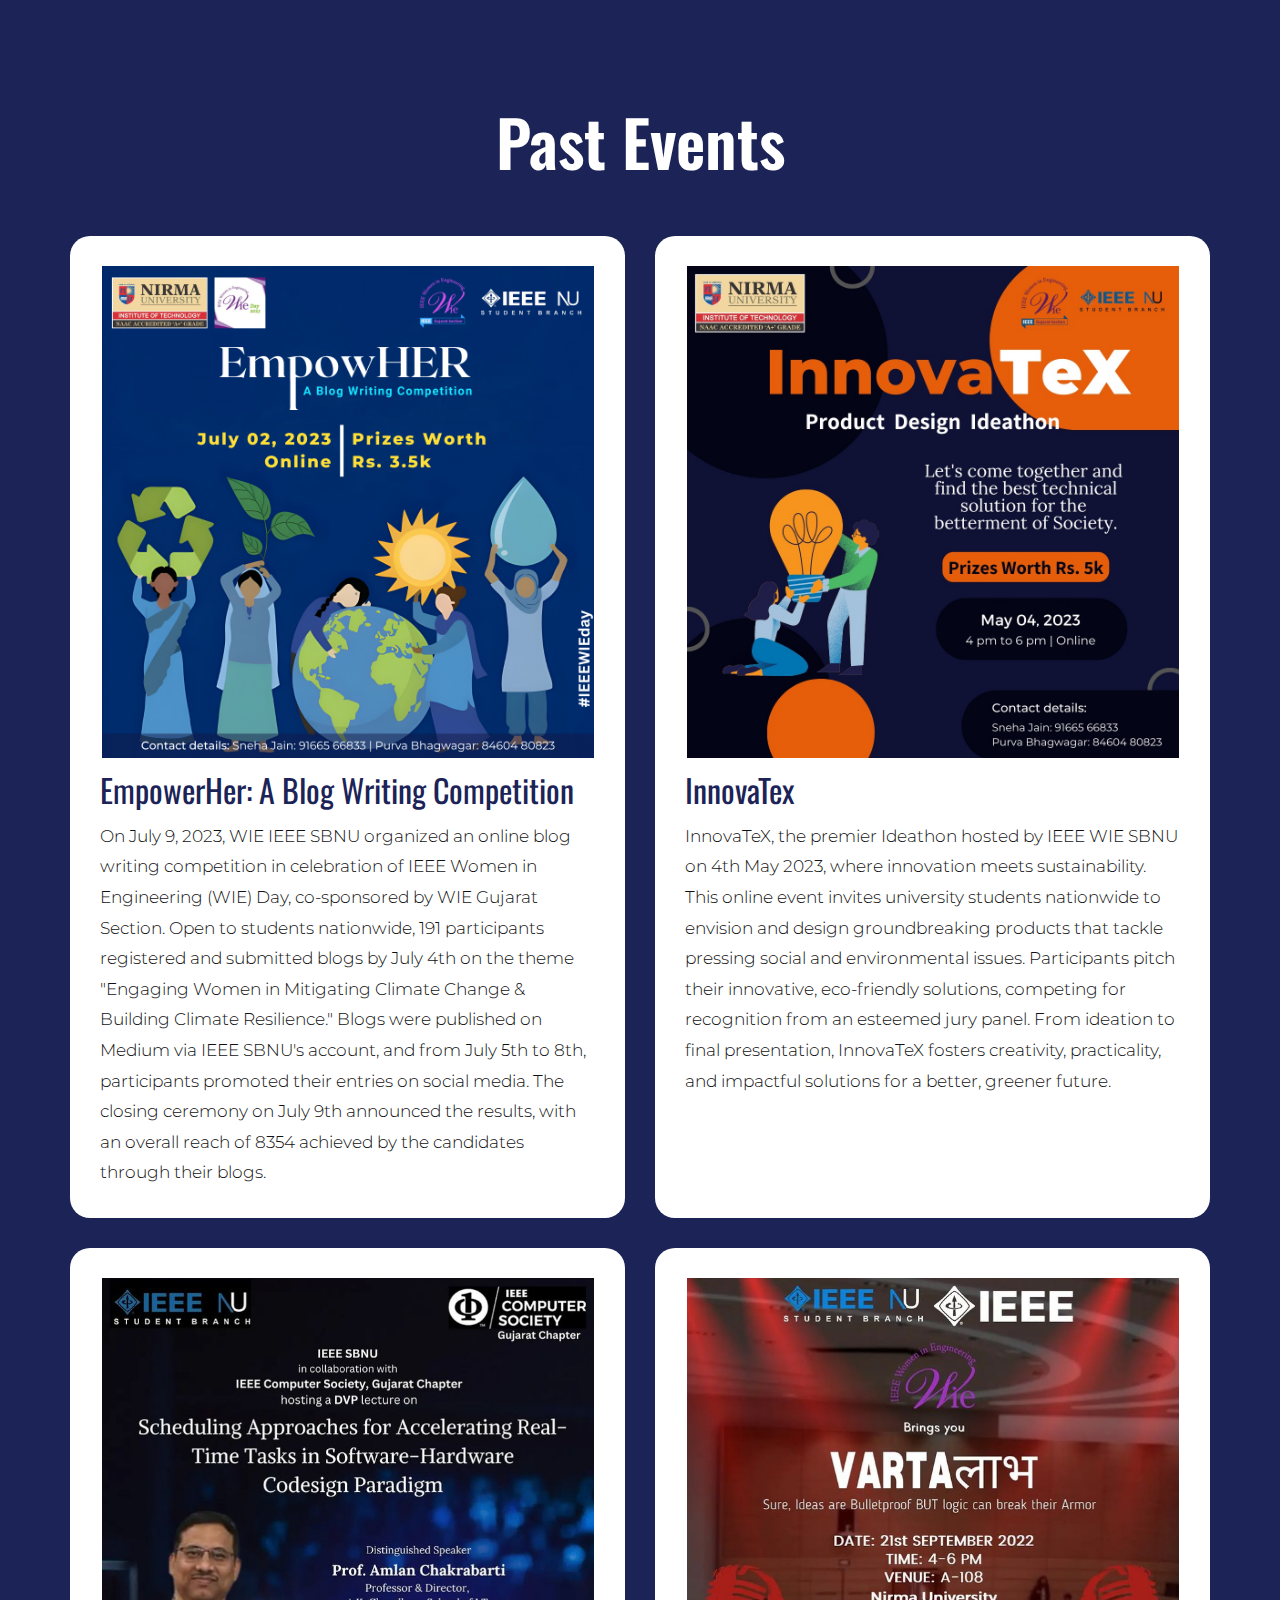
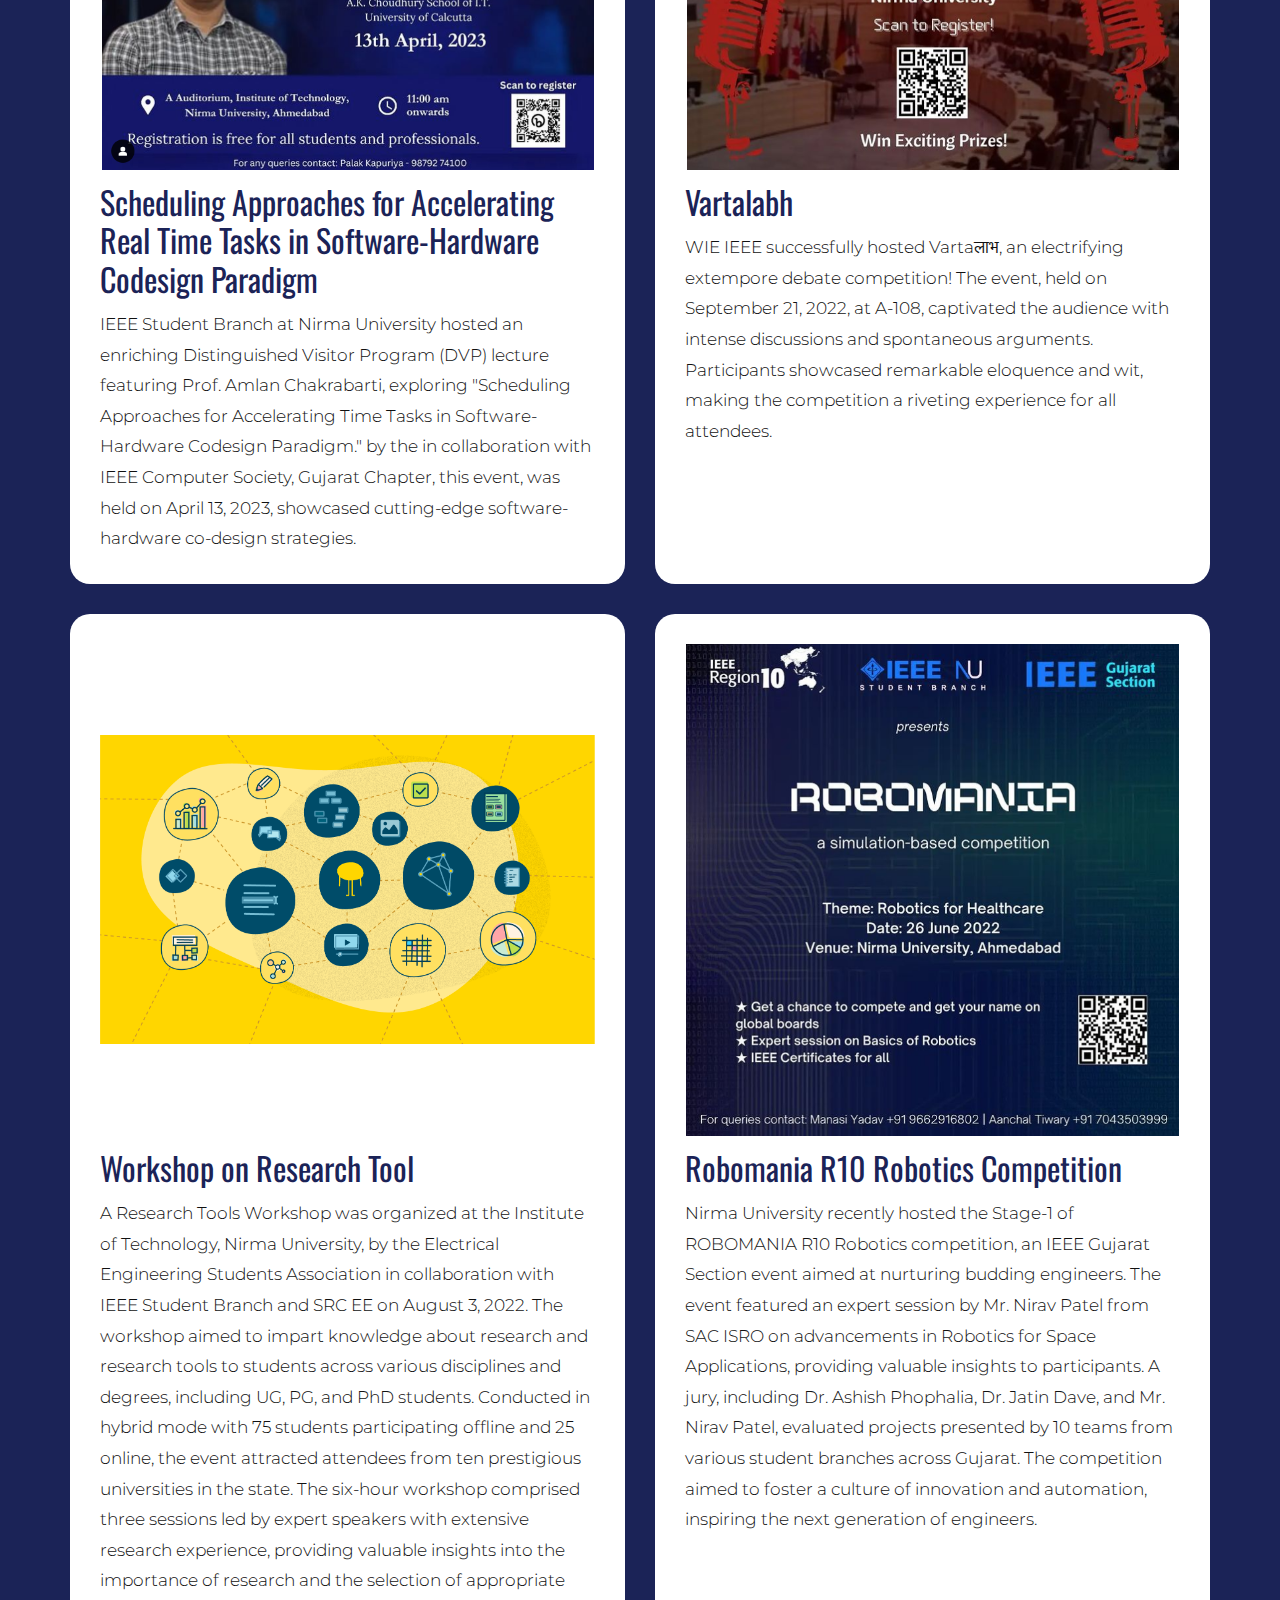
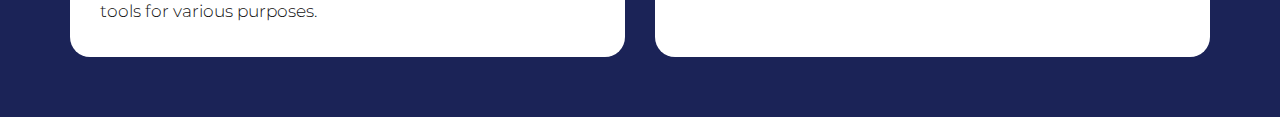
<file: Past Events/Home.html>
<!DOCTYPE html>
<html style="font-size: 17px;" lang="en"><head>
    <meta name="viewport" content="width=device-width, initial-scale=1.0">
    <meta charset="utf-8">
    <meta name="keywords" content="The key to unlocking your business success!, We&amp;apos;ll help manage your business, We are committed expert partners, Our Tea​m, ​​We create brands for the most innovative and exciting companies in the world, 001-234-5678001-987-7654">
    <meta name="description" content="">
    <title>Home</title>
    <link rel="stylesheet" href="nicepage.css" media="screen">
<link rel="stylesheet" href="Home.css" media="screen">
    <script class="u-script" type="text/javascript" src="jquery-1.9.1.min.js" defer=""></script>
    <script class="u-script" type="text/javascript" src="nicepage.js" defer=""></script>
    <meta name="generator" content="Nicepage 6.3.7, nicepage.com">
    <link id="u-theme-google-font" rel="stylesheet" href="https://fonts.googleapis.com/css?family=Oswald:200,300,400,500,600,700|Montserrat:100,100i,200,200i,300,300i,400,400i,500,500i,600,600i,700,700i,800,800i,900,900i">
    <link id="u-page-google-font" rel="stylesheet" href="https://fonts.googleapis.com/css?family=Oswald:200,300,400,500,600,700">
    
    
    
    <script type="application/ld+json">{
		"@context": "http://schema.org",
		"@type": "Organization",
		"name": "Past Events",
		"url": "/"
}</script>
    <meta name="theme-color" content="#ad60ee">
    <meta property="og:title" content="Home">
    <meta property="og:type" content="website">
    <link rel="canonical" href="/">

  <meta data-intl-tel-input-cdn-path="intlTelInput/"></head>
  <body data-path-to-root="./" data-include-products="false" class="u-body u-xl-mode" data-lang="en"> 






    <section class="u-align-center u-clearfix u-custom-color-1 u-section-1" id="carousel_4e08">
      <div class="u-clearfix u-sheet u-sheet-1">
        <h2 class="u-text u-text-body-alt-color u-text-default u-text-1" spellcheck="false">Past Ev​ents</h2>
        <div class="u-expanded-width u-list u-list-1">
          <div class="u-repeater u-repeater-1">
            <div class="u-align-center u-container-style u-list-item u-radius-20 u-repeater-item u-shape-round u-white u-list-item-1">
              <div class="u-container-layout u-similar-container u-container-layout-1">
                <img alt="" class="u-expanded-width u-image u-image-contain u-image-default u-image-1" data-image-width="1080" data-image-height="1080" src="images/EmpowHER_insta.png">
                <h3 class="u-align-left u-text u-text-custom-color-1 u-text-default u-text-2"> EmpowerHer: A Blog Writing Competition</h3>
                <p class="u-align-left u-text u-text-body-color u-text-3" spellcheck="true"> On July 9, 2023, WIE IEEE SBNU organized an online blog writing competition in celebration of IEEE Women in Engineering (WIE) Day, co-sponsored by WIE Gujarat Section. Open to students nationwide, 191 participants registered and submitted blogs by July 4th on the theme "Engaging Women in Mitigating Climate Change &amp; Building Climate Resilience." Blogs were published on Medium via IEEE SBNU's account, and from July 5th to 8th, participants promoted their entries on social media. The closing ceremony on July 9th announced the results, with an overall reach of 8354 achieved by the candidates through their blogs.</p>
              </div>
            </div>
            <div class="u-align-center u-container-style u-list-item u-radius-20 u-repeater-item u-shape-round u-white">
              <div class="u-container-layout u-similar-container u-container-layout-2">
                <img alt="" class="u-expanded-width u-image u-image-contain u-image-default u-image-2" data-image-width="1080" data-image-height="1080" src="images/IMG-20230427-WA0019.jpg">
                <h3 class="u-align-left u-text u-text-custom-color-1 u-text-default u-text-4"> InnovaTex</h3>
                <p class="u-align-left u-text u-text-body-color u-text-5" spellcheck="false"> InnovaTeX, the premier Ideathon hosted by IEEE WIE SBNU on 4th May 2023, where innovation meets sustainability. This online event invites university students nationwide to envision and design groundbreaking products that tackle pressing social and environmental issues. Participants pitch their innovative, eco-friendly solutions, competing for recognition from an esteemed jury panel. From ideation to final presentation, InnovaTeX fosters creativity, practicality, and impactful solutions for a better, greener future.</p>
              </div>
            </div>
            <div class="u-align-center u-container-style u-list-item u-radius-20 u-repeater-item u-shape-round u-white">
              <div class="u-container-layout u-similar-container u-container-layout-3">
                <img alt="" class="u-expanded-width u-image u-image-contain u-image-default u-image-3" data-image-width="743" data-image-height="743" src="images/Screenshot2024-01-26221852.png">
                <h3 class="u-align-left u-text u-text-custom-color-1 u-text-default u-text-6"> Scheduling Approaches for Accelerating Real Time Tasks in Software-Hardware Codesign Paradigm</h3>
                <p class="u-align-left u-text u-text-body-color u-text-7" spellcheck="false"> IEEE Student Branch at Nirma University hosted an enriching Distinguished Visitor Program (DVP) lecture featuring Prof. Amlan Chakrabarti, exploring "Scheduling Approaches for Accelerating Time Tasks in Software-Hardware Codesign Paradigm." by the in collaboration with IEEE Computer Society, Gujarat Chapter, this event, was held on April 13, 2023, showcased cutting-edge software-hardware co-design strategies.</p>
              </div>
            </div>
            <div class="u-align-center u-container-style u-list-item u-radius-20 u-repeater-item u-shape-round u-white">
              <div class="u-container-layout u-similar-container u-container-layout-4">
                <img alt="" class="u-expanded-width u-image u-image-contain u-image-default u-image-4" data-image-width="747" data-image-height="747" src="images/Screenshot2024-01-26221725.png">
                <h3 class="u-align-left u-text u-text-custom-color-1 u-text-default u-text-8"> Vartalabh</h3>
                <p class="u-align-left u-text u-text-body-color u-text-9" spellcheck="false"> WIE IEEE successfully hosted Vartaलाभ, an electrifying extempore debate competition! The event, held on September 21, 2022, at A-108, captivated the audience with intense discussions and spontaneous arguments. Participants showcased remarkable eloquence and wit, making the competition a riveting experience for all attendees.</p>
              </div>
            </div>
            <div class="u-align-center u-container-style u-list-item u-radius-20 u-repeater-item u-shape-round u-white">
              <div class="u-container-layout u-similar-container u-container-layout-5">
                <img alt="" class="u-expanded-width u-image u-image-contain u-image-default u-image-5" data-image-width="1601" data-image-height="1000" src="images/67-Ways-To-Use-OW-Tools.png">
                <h3 class="u-align-left u-text u-text-custom-color-1 u-text-default u-text-10"> Workshop on Research Tool</h3>
                <p class="u-align-left u-text u-text-body-color u-text-11" spellcheck="false"> A Research Tools Workshop was organized at the Institute of Technology, Nirma University, by the Electrical Engineering Students Association in collaboration with IEEE Student Branch and SRC EE on August 3, 2022. The workshop aimed to impart knowledge about research and research tools to students across various disciplines and degrees, including UG, PG, and PhD students. Conducted in hybrid mode with 75 students participating offline and 25 online, the event attracted attendees from ten prestigious universities in the state. The six-hour workshop comprised three sessions led by expert speakers with extensive research experience, providing valuable insights into the importance of research and the selection of appropriate tools for various purposes.</p>
              </div>
            </div>
            <div class="u-align-center u-container-style u-list-item u-radius-20 u-repeater-item u-shape-round u-white">
              <div class="u-container-layout u-similar-container u-container-layout-6">
                <img alt="" class="u-expanded-width u-image u-image-contain u-image-default u-image-6" data-image-width="746" data-image-height="743" src="images/Screenshot2024-01-26222144.png">
                <h3 class="u-align-left u-text u-text-custom-color-1 u-text-default u-text-12"> Robomania R10 Robotics Competition</h3>
                <p class="u-align-left u-text u-text-body-color u-text-13" spellcheck="false"> Nirma University recently hosted the Stage-1 of ROBOMANIA R10 Robotics competition, an IEEE Gujarat Section event aimed at nurturing budding engineers. The event featured an expert session by Mr. Nirav Patel from SAC ISRO on advancements in Robotics for Space Applications, providing valuable insights to participants. A jury, including Dr. Ashish Phophalia, Dr. Jatin Dave, and Mr. Nirav Patel, evaluated projects presented by 10 teams from various student branches across Gujarat. The competition aimed to foster a culture of innovation and automation, inspiring the next generation of engineers.</p>
              </div>
            </div>
          </div>
        </div>
      </div>
    </section>
  
</body></html>
</file>
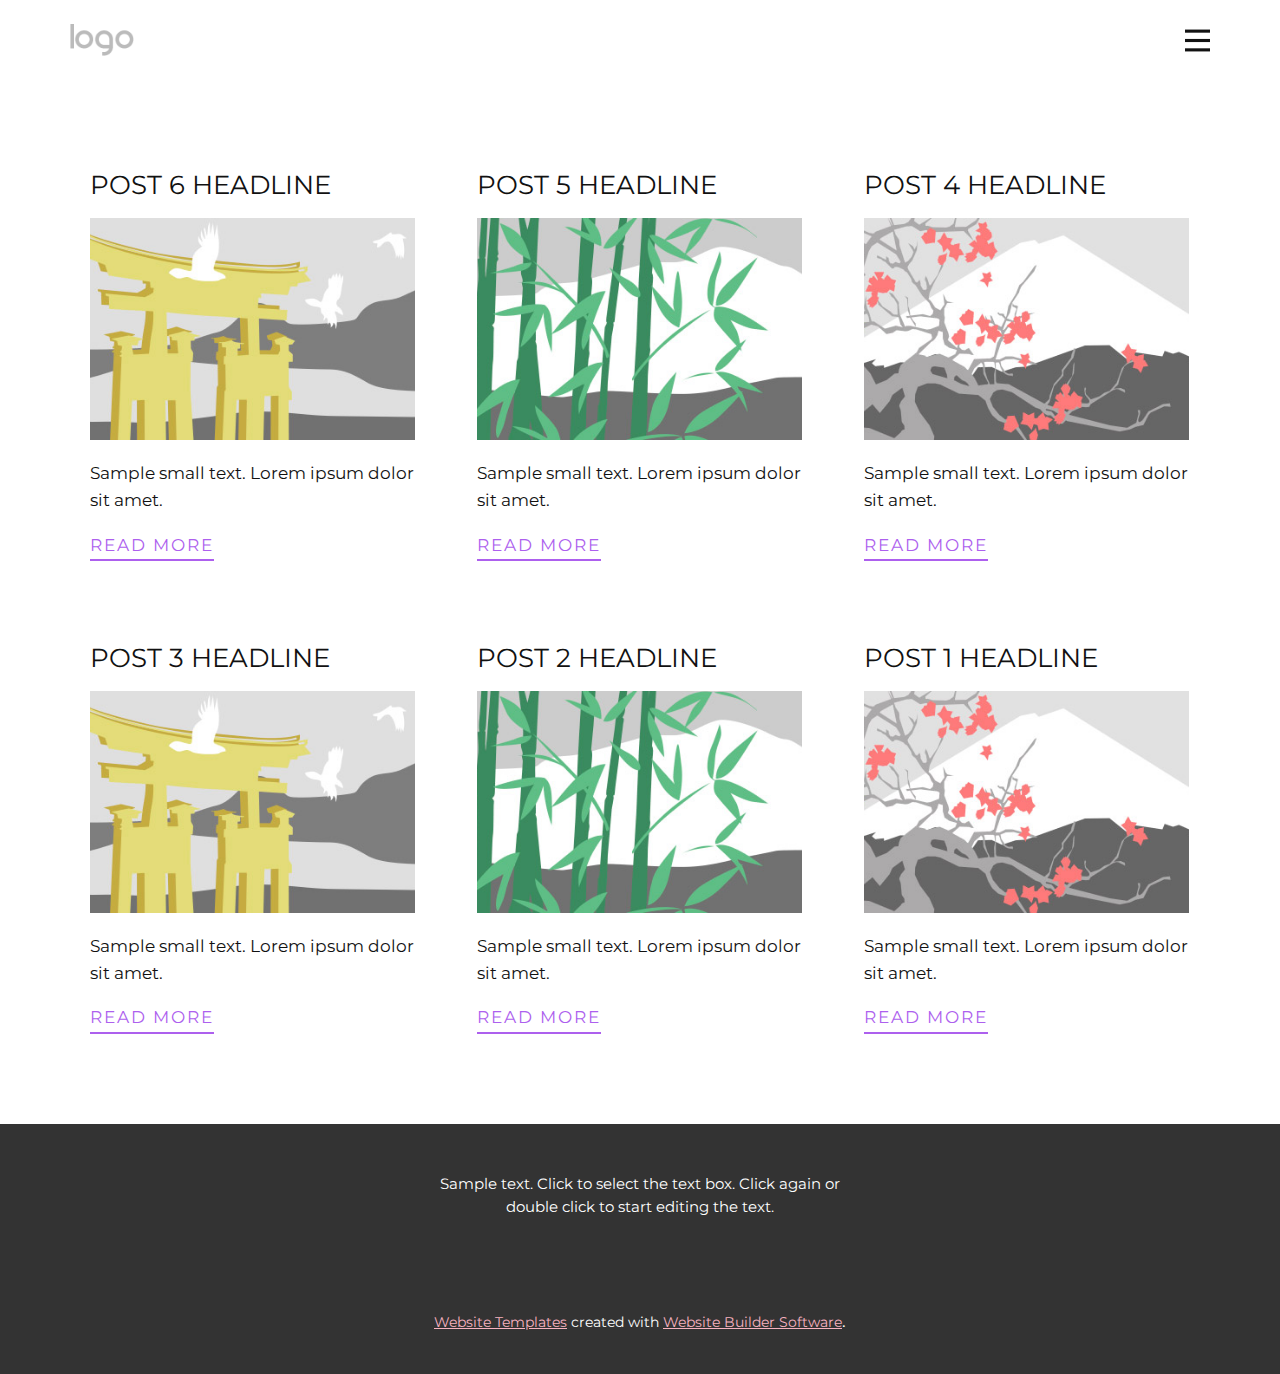
<file: Past Events/blog/blog.html>
<!DOCTYPE html>
<html style="font-size: 17px;" lang="en"><head>
    <meta name="viewport" content="width=device-width, initial-scale=1.0">
    <meta charset="utf-8">
    <meta name="keywords" content="">
    <meta name="description" content="">
    <title>Blog</title>
    <link rel="stylesheet" href="../nicepage.css" media="screen">
<link rel="stylesheet" href="../Blog-Template.css" media="screen">
    <script class="u-script" type="text/javascript" src="../jquery-1.9.1.min.js" defer=""></script>
    <script class="u-script" type="text/javascript" src="../nicepage.js" defer=""></script>
    <meta name="generator" content="Nicepage 6.3.7, nicepage.com">
    <link id="u-theme-google-font" rel="stylesheet" href="https://fonts.googleapis.com/css?family=Oswald:200,300,400,500,600,700|Montserrat:100,100i,200,200i,300,300i,400,400i,500,500i,600,600i,700,700i,800,800i,900,900i">
    <link id="u-page-google-font" rel="stylesheet" href="https://fonts.googleapis.com/css?family=Montserrat:100,100i,200,200i,300,300i,400,400i,500,500i,600,600i,700,700i,800,800i,900,900i">
    
    
    
    <script type="application/ld+json">{
		"@context": "http://schema.org",
		"@type": "Organization",
		"name": "Past Events",
		"logo": "images/default-logo.png"
}</script>
    <meta name="theme-color" content="#ad60ee">
  <meta data-intl-tel-input-cdn-path="intlTelInput/"></head>
  <body data-path-to-root="./" data-include-products="false" class="u-body u-xl-mode" data-lang="en"><header class="u-clearfix u-header u-header" id="sec-8cd7"><div class="u-clearfix u-sheet u-valign-middle u-sheet-1">
        <a href="https://nicepage.com" class="u-image u-logo u-image-1">
          <img src="../images/default-logo.png" class="u-logo-image u-logo-image-1">
        </a>
        <nav class="u-menu u-menu-hamburger u-offcanvas u-menu-1" data-responsive-from="XL">
          <div class="menu-collapse" style="font-size: 1rem; letter-spacing: 0px;">
            <a class="u-button-style u-custom-left-right-menu-spacing u-custom-padding-bottom u-custom-top-bottom-menu-spacing u-nav-link u-text-active-palette-1-base u-text-hover-palette-2-base" href="#">
              <svg class="u-svg-link" viewBox="0 0 24 24"><use xlink:href="#menu-hamburger"></use></svg>
              <svg class="u-svg-content" version="1.1" id="menu-hamburger" viewBox="0 0 16 16" x="0px" y="0px" xmlns:xlink="http://www.w3.org/1999/xlink" xmlns="http://www.w3.org/2000/svg"><g><rect y="1" width="16" height="2"></rect><rect y="7" width="16" height="2"></rect><rect y="13" width="16" height="2"></rect>
</g></svg>
            </a>
          </div>
          <div class="u-nav-container">
            <ul class="u-nav u-unstyled u-nav-1"><li class="u-nav-item"><a class="u-button-style u-nav-link u-text-active-palette-1-base u-text-hover-palette-2-base" href="../Home.html" style="padding: 10px 20px;">Home</a>
</li><li class="u-nav-item"><a class="u-button-style u-nav-link u-text-active-palette-1-base u-text-hover-palette-2-base" href="../About.html" style="padding: 10px 20px;">About</a>
</li><li class="u-nav-item"><a class="u-button-style u-nav-link u-text-active-palette-1-base u-text-hover-palette-2-base" href="../Contact.html" style="padding: 10px 20px;">Contact</a>
</li></ul>
          </div>
          <div class="u-nav-container-collapse">
            <div class="u-black u-container-style u-inner-container-layout u-opacity u-opacity-95 u-sidenav">
              <div class="u-inner-container-layout u-sidenav-overflow">
                <div class="u-menu-close"></div>
                <ul class="u-align-center u-nav u-popupmenu-items u-unstyled u-nav-2"><li class="u-nav-item"><a class="u-button-style u-nav-link" href="../Home.html">Home</a>
</li><li class="u-nav-item"><a class="u-button-style u-nav-link" href="../About.html">About</a>
</li><li class="u-nav-item"><a class="u-button-style u-nav-link" href="../Contact.html">Contact</a>
</li></ul>
              </div>
            </div>
            <div class="u-black u-menu-overlay u-opacity u-opacity-70"></div>
          </div>
        </nav>
      </div></header>
    <section class="u-clearfix u-section-1" id="sec-3504">
      <div class="u-clearfix u-sheet u-valign-middle u-sheet-1"><!--blog--><!--blog_options_json--><!--{"type":"Recent","source":"","tags":"","count":""}--><!--/blog_options_json-->
        <div class="u-blog u-expanded-width u-repeater u-repeater-1"><!--blog_post-->
          <div class="u-blog-post u-container-style u-repeater-item u-white u-repeater-item-1">
            <div class="u-container-layout u-similar-container u-valign-top u-container-layout-1"><!--blog_post_header-->
              <h4 class="u-blog-control u-text u-text-1">
                <a class="u-post-header-link" href="../blog/post-5.html">Post 6 Headline</a>
              </h4><!--/blog_post_header--><!--blog_post_image-->
              <a class="u-post-header-link" href="../blog/post-5.html"><img alt="" class="u-blog-control u-expanded-width u-image u-image-default u-image-1" src="../images/8ad73f3c.jpeg"></a><!--/blog_post_image--><!--blog_post_content-->
              <div class="u-blog-control u-post-content u-text u-text-2 fr-view">Sample small text. Lorem ipsum dolor sit amet.</div><!--/blog_post_content--><!--blog_post_readmore-->
              <a href="../blog/post-5.html" class="u-blog-control u-border-2 u-border-palette-1-base u-btn u-btn-rectangle u-button-style u-none u-btn-1"><!--blog_post_readmore_content--><!--options_json--><!--{"content":"","defaultValue":"Read More"}--><!--/options_json-->Read More<!--/blog_post_readmore_content--></a><!--/blog_post_readmore-->
            </div>
          </div><div class="u-blog-post u-container-style u-repeater-item u-video-cover u-white">
            <div class="u-container-layout u-similar-container u-valign-top u-container-layout-2"><!--blog_post_header-->
              <h4 class="u-blog-control u-text u-text-3">
                <a class="u-post-header-link" href="../blog/post-4.html">Post 5 Headline</a>
              </h4><!--/blog_post_header--><!--blog_post_image-->
              <a class="u-post-header-link" href="../blog/post-4.html"><img alt="" class="u-blog-control u-expanded-width u-image u-image-default u-image-2" src="../images/68f64b9d.jpeg"></a><!--/blog_post_image--><!--blog_post_content-->
              <div class="u-blog-control u-post-content u-text u-text-4 fr-view">Sample small text. Lorem ipsum dolor sit amet.</div><!--/blog_post_content--><!--blog_post_readmore-->
              <a href="../blog/post-4.html" class="u-blog-control u-border-2 u-border-palette-1-base u-btn u-btn-rectangle u-button-style u-none u-btn-2"><!--blog_post_readmore_content--><!--options_json--><!--{"content":"","defaultValue":"Read More"}--><!--/options_json-->Read More<!--/blog_post_readmore_content--></a><!--/blog_post_readmore-->
            </div>
          </div><div class="u-blog-post u-container-style u-repeater-item u-video-cover u-white">
            <div class="u-container-layout u-similar-container u-valign-top u-container-layout-3"><!--blog_post_header-->
              <h4 class="u-blog-control u-text u-text-5">
                <a class="u-post-header-link" href="../blog/post-3.html">Post 4 Headline</a>
              </h4><!--/blog_post_header--><!--blog_post_image-->
              <a class="u-post-header-link" href="../blog/post-3.html"><img alt="" class="u-blog-control u-expanded-width u-image u-image-default u-image-3" src="../images/0fd3416c.jpeg"></a><!--/blog_post_image--><!--blog_post_content-->
              <div class="u-blog-control u-post-content u-text u-text-6 fr-view">Sample small text. Lorem ipsum dolor sit amet.</div><!--/blog_post_content--><!--blog_post_readmore-->
              <a href="../blog/post-3.html" class="u-blog-control u-border-2 u-border-palette-1-base u-btn u-btn-rectangle u-button-style u-none u-btn-3"><!--blog_post_readmore_content--><!--options_json--><!--{"content":"","defaultValue":"Read More"}--><!--/options_json-->Read More<!--/blog_post_readmore_content--></a><!--/blog_post_readmore-->
            </div>
          </div><div class="u-blog-post u-container-style u-repeater-item u-white u-repeater-item-1">
            <div class="u-container-layout u-similar-container u-valign-top u-container-layout-1"><!--blog_post_header-->
              <h4 class="u-blog-control u-text u-text-1">
                <a class="u-post-header-link" href="../blog/post-2.html">Post 3 Headline</a>
              </h4><!--/blog_post_header--><!--blog_post_image-->
              <a class="u-post-header-link" href="../blog/post-2.html"><img alt="" class="u-blog-control u-expanded-width u-image u-image-default u-image-1" src="../images/8ad73f3c.jpeg"></a><!--/blog_post_image--><!--blog_post_content-->
              <div class="u-blog-control u-post-content u-text u-text-2 fr-view">Sample small text. Lorem ipsum dolor sit amet.</div><!--/blog_post_content--><!--blog_post_readmore-->
              <a href="../blog/post-2.html" class="u-blog-control u-border-2 u-border-palette-1-base u-btn u-btn-rectangle u-button-style u-none u-btn-1"><!--blog_post_readmore_content--><!--options_json--><!--{"content":"","defaultValue":"Read More"}--><!--/options_json-->Read More<!--/blog_post_readmore_content--></a><!--/blog_post_readmore-->
            </div>
          </div><div class="u-blog-post u-container-style u-repeater-item u-video-cover u-white">
            <div class="u-container-layout u-similar-container u-valign-top u-container-layout-2"><!--blog_post_header-->
              <h4 class="u-blog-control u-text u-text-3">
                <a class="u-post-header-link" href="../blog/post-1.html">Post 2 Headline</a>
              </h4><!--/blog_post_header--><!--blog_post_image-->
              <a class="u-post-header-link" href="../blog/post-1.html"><img alt="" class="u-blog-control u-expanded-width u-image u-image-default u-image-2" src="../images/68f64b9d.jpeg"></a><!--/blog_post_image--><!--blog_post_content-->
              <div class="u-blog-control u-post-content u-text u-text-4 fr-view">Sample small text. Lorem ipsum dolor sit amet.</div><!--/blog_post_content--><!--blog_post_readmore-->
              <a href="../blog/post-1.html" class="u-blog-control u-border-2 u-border-palette-1-base u-btn u-btn-rectangle u-button-style u-none u-btn-2"><!--blog_post_readmore_content--><!--options_json--><!--{"content":"","defaultValue":"Read More"}--><!--/options_json-->Read More<!--/blog_post_readmore_content--></a><!--/blog_post_readmore-->
            </div>
          </div><div class="u-blog-post u-container-style u-repeater-item u-video-cover u-white">
            <div class="u-container-layout u-similar-container u-valign-top u-container-layout-3"><!--blog_post_header-->
              <h4 class="u-blog-control u-text u-text-5">
                <a class="u-post-header-link" href="../blog/post.html">Post 1 Headline</a>
              </h4><!--/blog_post_header--><!--blog_post_image-->
              <a class="u-post-header-link" href="../blog/post.html"><img alt="" class="u-blog-control u-expanded-width u-image u-image-default u-image-3" src="../images/0fd3416c.jpeg"></a><!--/blog_post_image--><!--blog_post_content-->
              <div class="u-blog-control u-post-content u-text u-text-6 fr-view">Sample small text. Lorem ipsum dolor sit amet.</div><!--/blog_post_content--><!--blog_post_readmore-->
              <a href="../blog/post.html" class="u-blog-control u-border-2 u-border-palette-1-base u-btn u-btn-rectangle u-button-style u-none u-btn-3"><!--blog_post_readmore_content--><!--options_json--><!--{"content":"","defaultValue":"Read More"}--><!--/options_json-->Read More<!--/blog_post_readmore_content--></a><!--/blog_post_readmore-->
            </div>
          </div><!--/blog_post--><!--blog_post-->
          <!--/blog_post--><!--blog_post-->
          <!--/blog_post-->
        </div><!--/blog-->
      </div>
    </section>
    
    
    
    <footer class="u-align-center u-clearfix u-footer u-grey-80 u-footer" id="sec-61fe"><div class="u-clearfix u-sheet u-sheet-1">
        <p class="u-small-text u-text u-text-variant u-text-1">Sample text. Click to select the text box. Click again or double click to start editing the text.</p>
      </div></footer>
    <section class="u-backlink u-clearfix u-grey-80">
      <a class="u-link" href="https://nicepage.com/website-templates" target="_blank">
        <span>Website Templates</span>
      </a>
      <p class="u-text">
        <span>created with</span>
      </p>
      <a class="u-link" href="" target="_blank">
        <span>Website Builder Software</span>
      </a>. 
    </section>
  
</body></html>
</file>
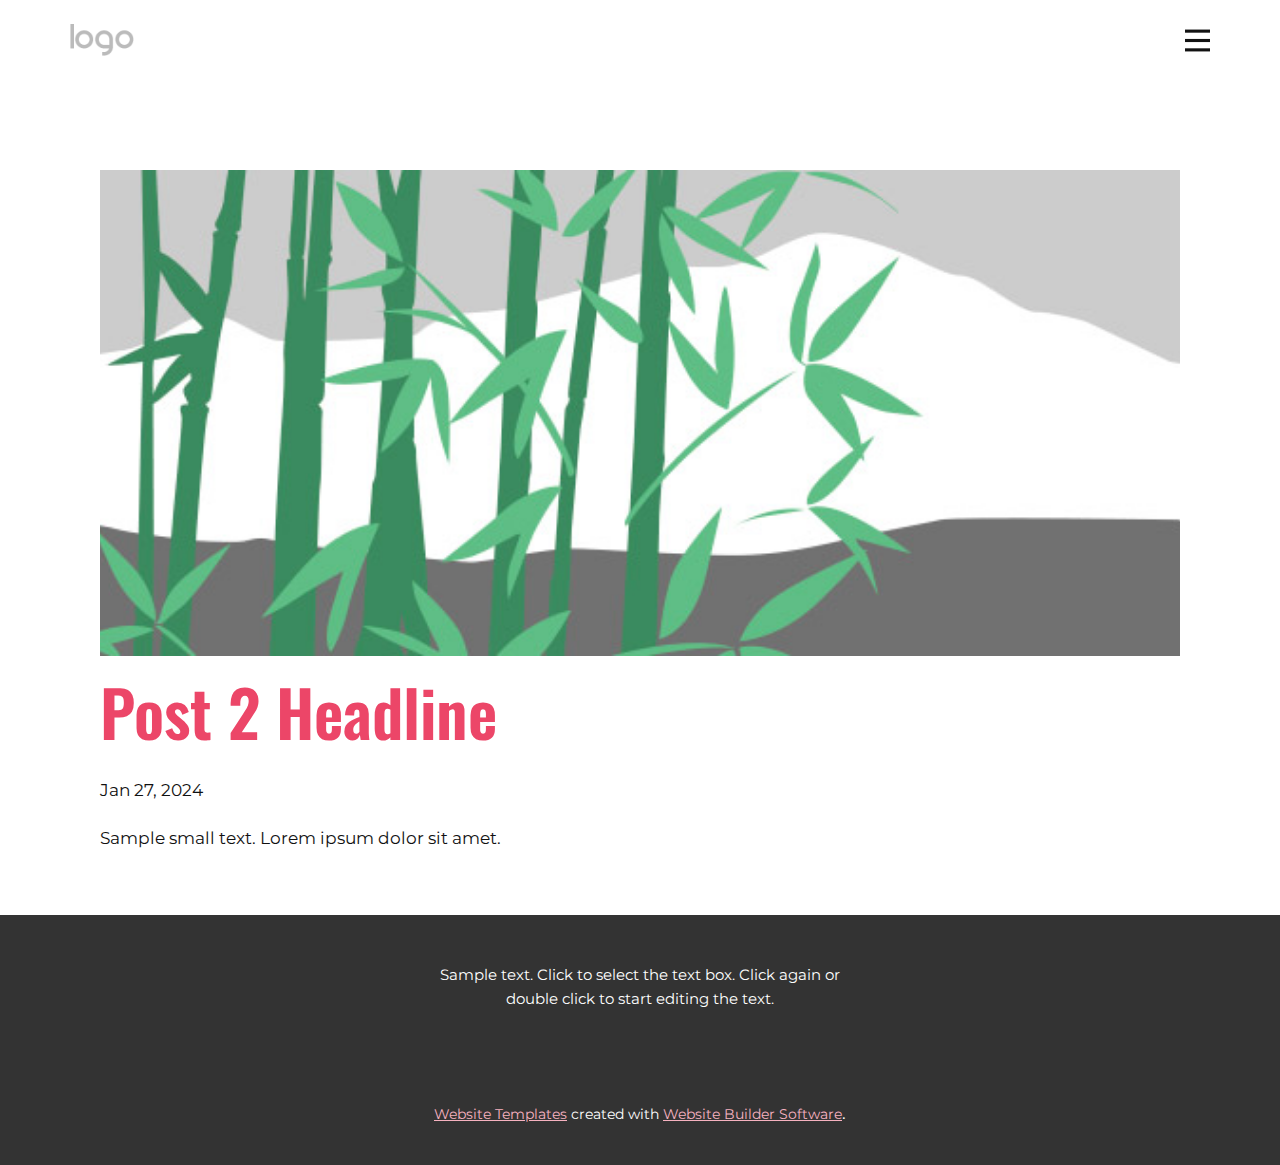
<file: Past Events/blog/post-1.html>
<!DOCTYPE html>
<html style="font-size: 17px;" lang="en"><head>
    <meta name="viewport" content="width=device-width, initial-scale=1.0">
    <meta charset="utf-8">
    <meta name="keywords" content="Post 1 Headline">
    <meta name="description" content="">
    <title>Post 2 Headline</title>
    <link rel="stylesheet" href="../nicepage.css" media="screen">
<link rel="stylesheet" href="../Post-Template.css" media="screen">
    <script class="u-script" type="text/javascript" src="../jquery-1.9.1.min.js" defer=""></script>
    <script class="u-script" type="text/javascript" src="../nicepage.js" defer=""></script>
    <meta name="generator" content="Nicepage 6.3.7, nicepage.com">
    <link id="u-theme-google-font" rel="stylesheet" href="https://fonts.googleapis.com/css?family=Oswald:200,300,400,500,600,700|Montserrat:100,100i,200,200i,300,300i,400,400i,500,500i,600,600i,700,700i,800,800i,900,900i">
    
    
    
    <script type="application/ld+json">{
		"@context": "http://schema.org",
		"@type": "Organization",
		"name": "Past Events",
		"logo": "images/default-logo.png"
}</script>
    <meta name="theme-color" content="#ad60ee">
  <meta data-intl-tel-input-cdn-path="intlTelInput/"></head>
  <body data-path-to-root="./" data-include-products="false" class="u-body u-xl-mode" data-lang="en"><header class="u-clearfix u-header u-header" id="sec-8cd7"><div class="u-clearfix u-sheet u-valign-middle u-sheet-1">
        <a href="https://nicepage.com" class="u-image u-logo u-image-1">
          <img src="../images/default-logo.png" class="u-logo-image u-logo-image-1">
        </a>
        <nav class="u-menu u-menu-hamburger u-offcanvas u-menu-1" data-responsive-from="XL">
          <div class="menu-collapse" style="font-size: 1rem; letter-spacing: 0px;">
            <a class="u-button-style u-custom-left-right-menu-spacing u-custom-padding-bottom u-custom-top-bottom-menu-spacing u-nav-link u-text-active-palette-1-base u-text-hover-palette-2-base" href="#">
              <svg class="u-svg-link" viewBox="0 0 24 24"><use xlink:href="#menu-hamburger"></use></svg>
              <svg class="u-svg-content" version="1.1" id="menu-hamburger" viewBox="0 0 16 16" x="0px" y="0px" xmlns:xlink="http://www.w3.org/1999/xlink" xmlns="http://www.w3.org/2000/svg"><g><rect y="1" width="16" height="2"></rect><rect y="7" width="16" height="2"></rect><rect y="13" width="16" height="2"></rect>
</g></svg>
            </a>
          </div>
          <div class="u-nav-container">
            <ul class="u-nav u-unstyled u-nav-1"><li class="u-nav-item"><a class="u-button-style u-nav-link u-text-active-palette-1-base u-text-hover-palette-2-base" href="../Home.html" style="padding: 10px 20px;">Home</a>
</li><li class="u-nav-item"><a class="u-button-style u-nav-link u-text-active-palette-1-base u-text-hover-palette-2-base" href="../About.html" style="padding: 10px 20px;">About</a>
</li><li class="u-nav-item"><a class="u-button-style u-nav-link u-text-active-palette-1-base u-text-hover-palette-2-base" href="../Contact.html" style="padding: 10px 20px;">Contact</a>
</li></ul>
          </div>
          <div class="u-nav-container-collapse">
            <div class="u-black u-container-style u-inner-container-layout u-opacity u-opacity-95 u-sidenav">
              <div class="u-inner-container-layout u-sidenav-overflow">
                <div class="u-menu-close"></div>
                <ul class="u-align-center u-nav u-popupmenu-items u-unstyled u-nav-2"><li class="u-nav-item"><a class="u-button-style u-nav-link" href="../Home.html">Home</a>
</li><li class="u-nav-item"><a class="u-button-style u-nav-link" href="../About.html">About</a>
</li><li class="u-nav-item"><a class="u-button-style u-nav-link" href="../Contact.html">Contact</a>
</li></ul>
              </div>
            </div>
            <div class="u-black u-menu-overlay u-opacity u-opacity-70"></div>
          </div>
        </nav>
      </div></header>
    <section class="u-align-center u-clearfix u-section-1" id="sec-d7a7">
      <div class="u-clearfix u-sheet u-valign-middle-md u-valign-middle-sm u-valign-middle-xs u-sheet-1"><!--post_details--><!--post_details_options_json--><!--{"source":""}--><!--/post_details_options_json--><!--blog_post-->
        <div class="u-container-style u-expanded-width u-post-details u-post-details-1">
          <div class="u-container-layout u-valign-middle u-container-layout-1"><!--blog_post_image-->
            <img alt="" class="u-blog-control u-expanded-width u-image u-image-default u-image-1" src="../images/68f64b9d.jpeg"><!--/blog_post_image--><!--blog_post_header-->
            <h2 class="u-blog-control u-text u-text-1">Post 2 Headline</h2><!--/blog_post_header--><!--blog_post_metadata-->
            <div class="u-blog-control u-metadata u-metadata-1"><!--blog_post_metadata_date-->
              <span class="u-meta-date u-meta-icon">Jan 27, 2024</span><!--/blog_post_metadata_date--><!--blog_post_metadata_category-->
              <!--/blog_post_metadata_category--><!--blog_post_metadata_comments-->
              <!--/blog_post_metadata_comments-->
            </div><!--/blog_post_metadata--><!--blog_post_content-->
            <div class="u-align-justify u-blog-control u-post-content u-text u-text-2 fr-view">
  Sample small text. Lorem ipsum dolor sit amet.
  </div><!--/blog_post_content-->
          </div>
        </div><!--/blog_post--><!--/post_details-->
      </div>
    </section>
    
    
    
    <footer class="u-align-center u-clearfix u-footer u-grey-80 u-footer" id="sec-61fe"><div class="u-clearfix u-sheet u-sheet-1">
        <p class="u-small-text u-text u-text-variant u-text-1">Sample text. Click to select the text box. Click again or double click to start editing the text.</p>
      </div></footer>
    <section class="u-backlink u-clearfix u-grey-80">
      <a class="u-link" href="https://nicepage.com/website-templates" target="_blank">
        <span>Website Templates</span>
      </a>
      <p class="u-text">
        <span>created with</span>
      </p>
      <a class="u-link" href="" target="_blank">
        <span>Website Builder Software</span>
      </a>. 
    </section>
  
</body></html>
</file>
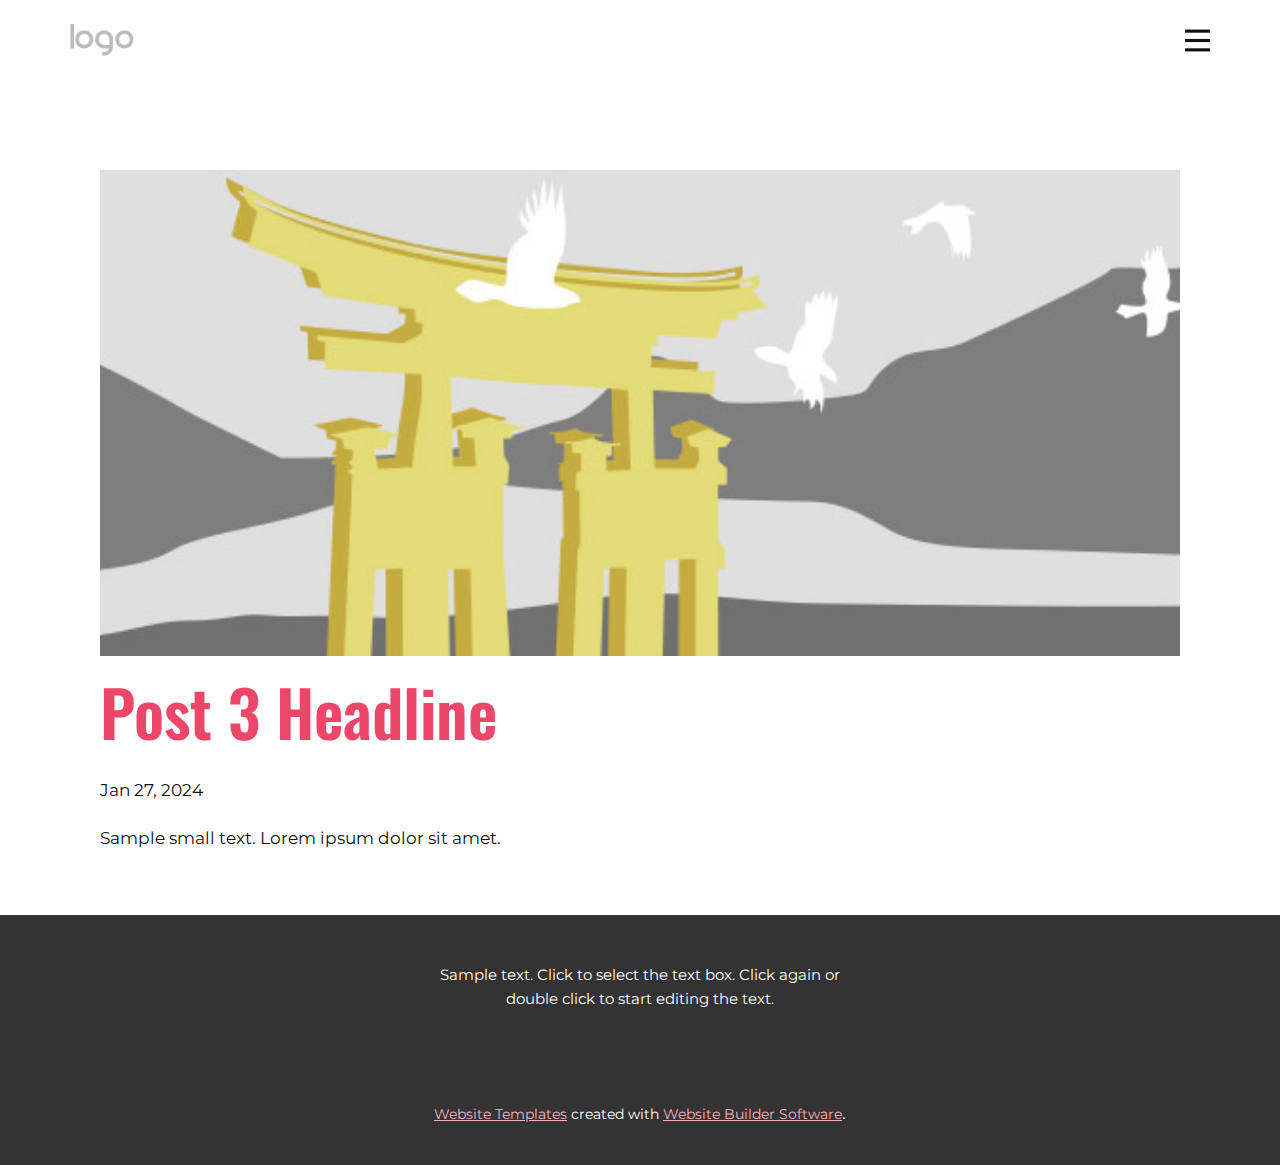
<file: Past Events/blog/post-2.html>
<!DOCTYPE html>
<html style="font-size: 17px;" lang="en"><head>
    <meta name="viewport" content="width=device-width, initial-scale=1.0">
    <meta charset="utf-8">
    <meta name="keywords" content="Post 1 Headline">
    <meta name="description" content="">
    <title>Post 3 Headline</title>
    <link rel="stylesheet" href="../nicepage.css" media="screen">
<link rel="stylesheet" href="../Post-Template.css" media="screen">
    <script class="u-script" type="text/javascript" src="../jquery-1.9.1.min.js" defer=""></script>
    <script class="u-script" type="text/javascript" src="../nicepage.js" defer=""></script>
    <meta name="generator" content="Nicepage 6.3.7, nicepage.com">
    <link id="u-theme-google-font" rel="stylesheet" href="https://fonts.googleapis.com/css?family=Oswald:200,300,400,500,600,700|Montserrat:100,100i,200,200i,300,300i,400,400i,500,500i,600,600i,700,700i,800,800i,900,900i">
    
    
    
    <script type="application/ld+json">{
		"@context": "http://schema.org",
		"@type": "Organization",
		"name": "Past Events",
		"logo": "images/default-logo.png"
}</script>
    <meta name="theme-color" content="#ad60ee">
  <meta data-intl-tel-input-cdn-path="intlTelInput/"></head>
  <body data-path-to-root="./" data-include-products="false" class="u-body u-xl-mode" data-lang="en"><header class="u-clearfix u-header u-header" id="sec-8cd7"><div class="u-clearfix u-sheet u-valign-middle u-sheet-1">
        <a href="https://nicepage.com" class="u-image u-logo u-image-1">
          <img src="../images/default-logo.png" class="u-logo-image u-logo-image-1">
        </a>
        <nav class="u-menu u-menu-hamburger u-offcanvas u-menu-1" data-responsive-from="XL">
          <div class="menu-collapse" style="font-size: 1rem; letter-spacing: 0px;">
            <a class="u-button-style u-custom-left-right-menu-spacing u-custom-padding-bottom u-custom-top-bottom-menu-spacing u-nav-link u-text-active-palette-1-base u-text-hover-palette-2-base" href="#">
              <svg class="u-svg-link" viewBox="0 0 24 24"><use xlink:href="#menu-hamburger"></use></svg>
              <svg class="u-svg-content" version="1.1" id="menu-hamburger" viewBox="0 0 16 16" x="0px" y="0px" xmlns:xlink="http://www.w3.org/1999/xlink" xmlns="http://www.w3.org/2000/svg"><g><rect y="1" width="16" height="2"></rect><rect y="7" width="16" height="2"></rect><rect y="13" width="16" height="2"></rect>
</g></svg>
            </a>
          </div>
          <div class="u-nav-container">
            <ul class="u-nav u-unstyled u-nav-1"><li class="u-nav-item"><a class="u-button-style u-nav-link u-text-active-palette-1-base u-text-hover-palette-2-base" href="../Home.html" style="padding: 10px 20px;">Home</a>
</li><li class="u-nav-item"><a class="u-button-style u-nav-link u-text-active-palette-1-base u-text-hover-palette-2-base" href="../About.html" style="padding: 10px 20px;">About</a>
</li><li class="u-nav-item"><a class="u-button-style u-nav-link u-text-active-palette-1-base u-text-hover-palette-2-base" href="../Contact.html" style="padding: 10px 20px;">Contact</a>
</li></ul>
          </div>
          <div class="u-nav-container-collapse">
            <div class="u-black u-container-style u-inner-container-layout u-opacity u-opacity-95 u-sidenav">
              <div class="u-inner-container-layout u-sidenav-overflow">
                <div class="u-menu-close"></div>
                <ul class="u-align-center u-nav u-popupmenu-items u-unstyled u-nav-2"><li class="u-nav-item"><a class="u-button-style u-nav-link" href="../Home.html">Home</a>
</li><li class="u-nav-item"><a class="u-button-style u-nav-link" href="../About.html">About</a>
</li><li class="u-nav-item"><a class="u-button-style u-nav-link" href="../Contact.html">Contact</a>
</li></ul>
              </div>
            </div>
            <div class="u-black u-menu-overlay u-opacity u-opacity-70"></div>
          </div>
        </nav>
      </div></header>
    <section class="u-align-center u-clearfix u-section-1" id="sec-d7a7">
      <div class="u-clearfix u-sheet u-valign-middle-md u-valign-middle-sm u-valign-middle-xs u-sheet-1"><!--post_details--><!--post_details_options_json--><!--{"source":""}--><!--/post_details_options_json--><!--blog_post-->
        <div class="u-container-style u-expanded-width u-post-details u-post-details-1">
          <div class="u-container-layout u-valign-middle u-container-layout-1"><!--blog_post_image-->
            <img alt="" class="u-blog-control u-expanded-width u-image u-image-default u-image-1" src="../images/8ad73f3c.jpeg"><!--/blog_post_image--><!--blog_post_header-->
            <h2 class="u-blog-control u-text u-text-1">Post 3 Headline</h2><!--/blog_post_header--><!--blog_post_metadata-->
            <div class="u-blog-control u-metadata u-metadata-1"><!--blog_post_metadata_date-->
              <span class="u-meta-date u-meta-icon">Jan 27, 2024</span><!--/blog_post_metadata_date--><!--blog_post_metadata_category-->
              <!--/blog_post_metadata_category--><!--blog_post_metadata_comments-->
              <!--/blog_post_metadata_comments-->
            </div><!--/blog_post_metadata--><!--blog_post_content-->
            <div class="u-align-justify u-blog-control u-post-content u-text u-text-2 fr-view">
  Sample small text. Lorem ipsum dolor sit amet.
  </div><!--/blog_post_content-->
          </div>
        </div><!--/blog_post--><!--/post_details-->
      </div>
    </section>
    
    
    
    <footer class="u-align-center u-clearfix u-footer u-grey-80 u-footer" id="sec-61fe"><div class="u-clearfix u-sheet u-sheet-1">
        <p class="u-small-text u-text u-text-variant u-text-1">Sample text. Click to select the text box. Click again or double click to start editing the text.</p>
      </div></footer>
    <section class="u-backlink u-clearfix u-grey-80">
      <a class="u-link" href="https://nicepage.com/website-templates" target="_blank">
        <span>Website Templates</span>
      </a>
      <p class="u-text">
        <span>created with</span>
      </p>
      <a class="u-link" href="" target="_blank">
        <span>Website Builder Software</span>
      </a>. 
    </section>
  
</body></html>
</file>
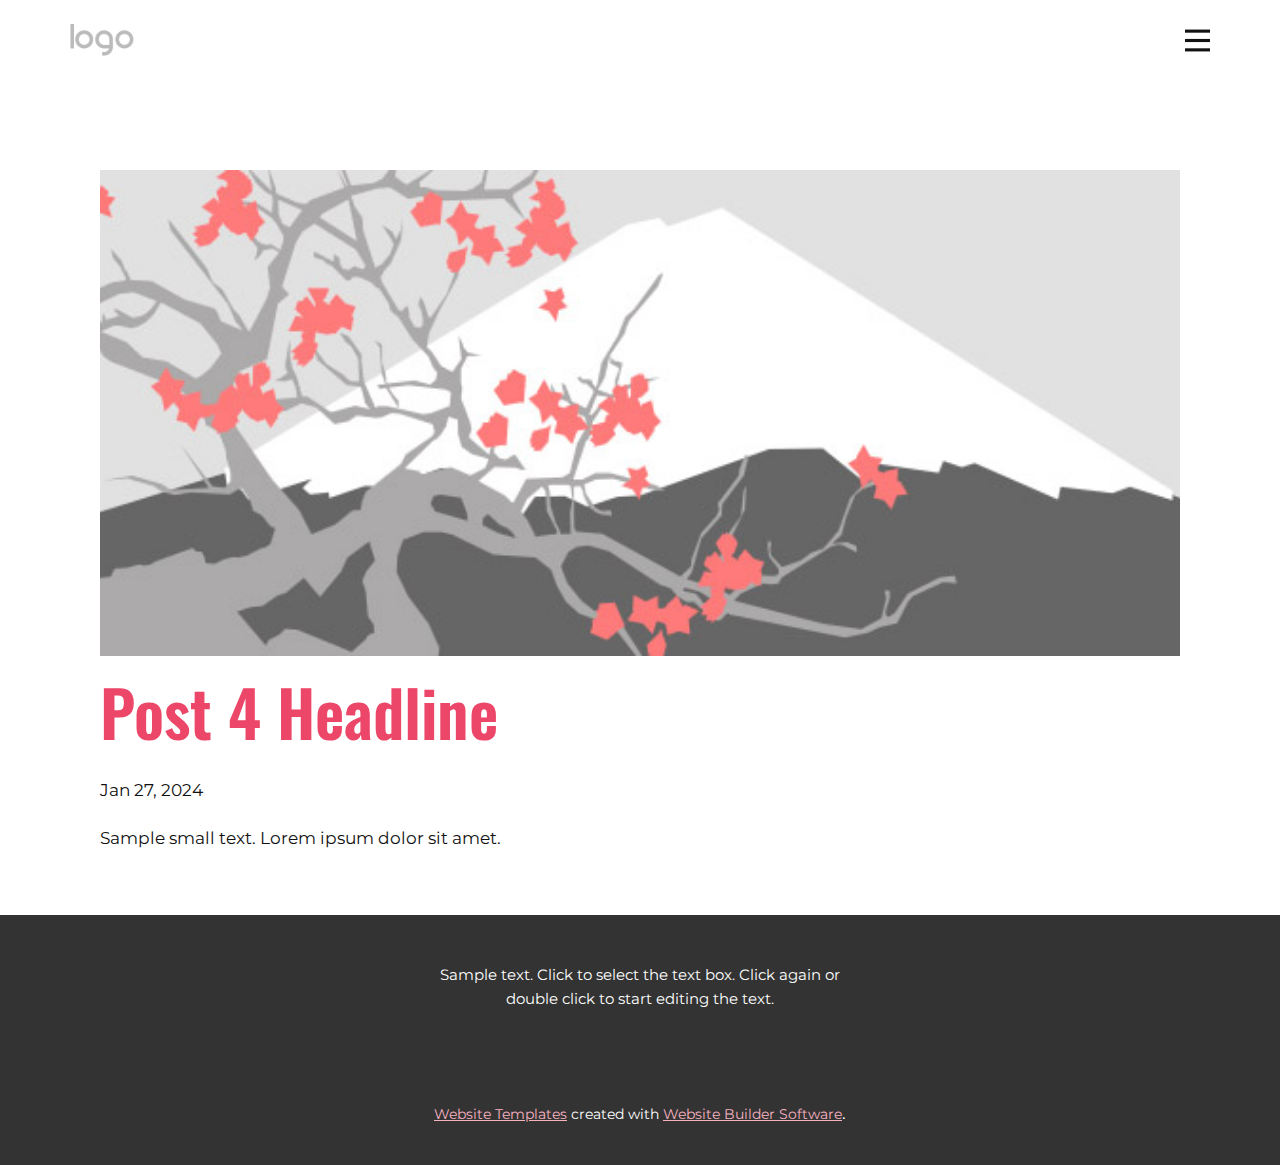
<file: Past Events/blog/post-3.html>
<!DOCTYPE html>
<html style="font-size: 17px;" lang="en"><head>
    <meta name="viewport" content="width=device-width, initial-scale=1.0">
    <meta charset="utf-8">
    <meta name="keywords" content="Post 1 Headline">
    <meta name="description" content="">
    <title>Post 4 Headline</title>
    <link rel="stylesheet" href="../nicepage.css" media="screen">
<link rel="stylesheet" href="../Post-Template.css" media="screen">
    <script class="u-script" type="text/javascript" src="../jquery-1.9.1.min.js" defer=""></script>
    <script class="u-script" type="text/javascript" src="../nicepage.js" defer=""></script>
    <meta name="generator" content="Nicepage 6.3.7, nicepage.com">
    <link id="u-theme-google-font" rel="stylesheet" href="https://fonts.googleapis.com/css?family=Oswald:200,300,400,500,600,700|Montserrat:100,100i,200,200i,300,300i,400,400i,500,500i,600,600i,700,700i,800,800i,900,900i">
    
    
    
    <script type="application/ld+json">{
		"@context": "http://schema.org",
		"@type": "Organization",
		"name": "Past Events",
		"logo": "images/default-logo.png"
}</script>
    <meta name="theme-color" content="#ad60ee">
  <meta data-intl-tel-input-cdn-path="intlTelInput/"></head>
  <body data-path-to-root="./" data-include-products="false" class="u-body u-xl-mode" data-lang="en"><header class="u-clearfix u-header u-header" id="sec-8cd7"><div class="u-clearfix u-sheet u-valign-middle u-sheet-1">
        <a href="https://nicepage.com" class="u-image u-logo u-image-1">
          <img src="../images/default-logo.png" class="u-logo-image u-logo-image-1">
        </a>
        <nav class="u-menu u-menu-hamburger u-offcanvas u-menu-1" data-responsive-from="XL">
          <div class="menu-collapse" style="font-size: 1rem; letter-spacing: 0px;">
            <a class="u-button-style u-custom-left-right-menu-spacing u-custom-padding-bottom u-custom-top-bottom-menu-spacing u-nav-link u-text-active-palette-1-base u-text-hover-palette-2-base" href="#">
              <svg class="u-svg-link" viewBox="0 0 24 24"><use xlink:href="#menu-hamburger"></use></svg>
              <svg class="u-svg-content" version="1.1" id="menu-hamburger" viewBox="0 0 16 16" x="0px" y="0px" xmlns:xlink="http://www.w3.org/1999/xlink" xmlns="http://www.w3.org/2000/svg"><g><rect y="1" width="16" height="2"></rect><rect y="7" width="16" height="2"></rect><rect y="13" width="16" height="2"></rect>
</g></svg>
            </a>
          </div>
          <div class="u-nav-container">
            <ul class="u-nav u-unstyled u-nav-1"><li class="u-nav-item"><a class="u-button-style u-nav-link u-text-active-palette-1-base u-text-hover-palette-2-base" href="../Home.html" style="padding: 10px 20px;">Home</a>
</li><li class="u-nav-item"><a class="u-button-style u-nav-link u-text-active-palette-1-base u-text-hover-palette-2-base" href="../About.html" style="padding: 10px 20px;">About</a>
</li><li class="u-nav-item"><a class="u-button-style u-nav-link u-text-active-palette-1-base u-text-hover-palette-2-base" href="../Contact.html" style="padding: 10px 20px;">Contact</a>
</li></ul>
          </div>
          <div class="u-nav-container-collapse">
            <div class="u-black u-container-style u-inner-container-layout u-opacity u-opacity-95 u-sidenav">
              <div class="u-inner-container-layout u-sidenav-overflow">
                <div class="u-menu-close"></div>
                <ul class="u-align-center u-nav u-popupmenu-items u-unstyled u-nav-2"><li class="u-nav-item"><a class="u-button-style u-nav-link" href="../Home.html">Home</a>
</li><li class="u-nav-item"><a class="u-button-style u-nav-link" href="../About.html">About</a>
</li><li class="u-nav-item"><a class="u-button-style u-nav-link" href="../Contact.html">Contact</a>
</li></ul>
              </div>
            </div>
            <div class="u-black u-menu-overlay u-opacity u-opacity-70"></div>
          </div>
        </nav>
      </div></header>
    <section class="u-align-center u-clearfix u-section-1" id="sec-d7a7">
      <div class="u-clearfix u-sheet u-valign-middle-md u-valign-middle-sm u-valign-middle-xs u-sheet-1"><!--post_details--><!--post_details_options_json--><!--{"source":""}--><!--/post_details_options_json--><!--blog_post-->
        <div class="u-container-style u-expanded-width u-post-details u-post-details-1">
          <div class="u-container-layout u-valign-middle u-container-layout-1"><!--blog_post_image-->
            <img alt="" class="u-blog-control u-expanded-width u-image u-image-default u-image-1" src="../images/0fd3416c.jpeg"><!--/blog_post_image--><!--blog_post_header-->
            <h2 class="u-blog-control u-text u-text-1">Post 4 Headline</h2><!--/blog_post_header--><!--blog_post_metadata-->
            <div class="u-blog-control u-metadata u-metadata-1"><!--blog_post_metadata_date-->
              <span class="u-meta-date u-meta-icon">Jan 27, 2024</span><!--/blog_post_metadata_date--><!--blog_post_metadata_category-->
              <!--/blog_post_metadata_category--><!--blog_post_metadata_comments-->
              <!--/blog_post_metadata_comments-->
            </div><!--/blog_post_metadata--><!--blog_post_content-->
            <div class="u-align-justify u-blog-control u-post-content u-text u-text-2 fr-view">
  Sample small text. Lorem ipsum dolor sit amet.
  </div><!--/blog_post_content-->
          </div>
        </div><!--/blog_post--><!--/post_details-->
      </div>
    </section>
    
    
    
    <footer class="u-align-center u-clearfix u-footer u-grey-80 u-footer" id="sec-61fe"><div class="u-clearfix u-sheet u-sheet-1">
        <p class="u-small-text u-text u-text-variant u-text-1">Sample text. Click to select the text box. Click again or double click to start editing the text.</p>
      </div></footer>
    <section class="u-backlink u-clearfix u-grey-80">
      <a class="u-link" href="https://nicepage.com/website-templates" target="_blank">
        <span>Website Templates</span>
      </a>
      <p class="u-text">
        <span>created with</span>
      </p>
      <a class="u-link" href="" target="_blank">
        <span>Website Builder Software</span>
      </a>. 
    </section>
  
</body></html>
</file>
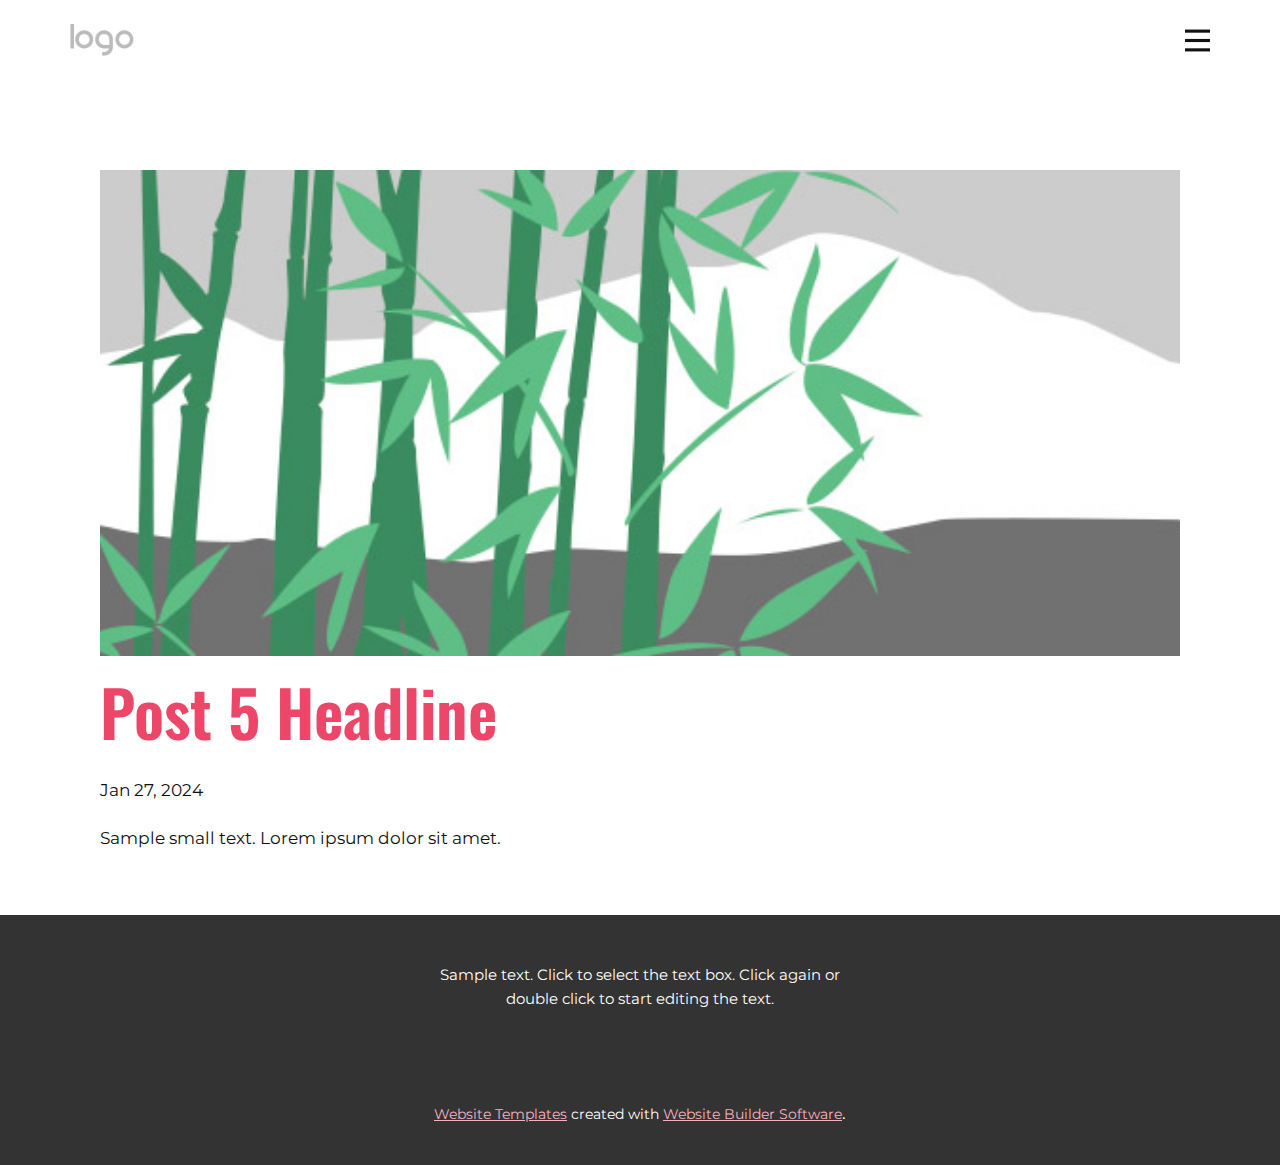
<file: Past Events/blog/post-4.html>
<!DOCTYPE html>
<html style="font-size: 17px;" lang="en"><head>
    <meta name="viewport" content="width=device-width, initial-scale=1.0">
    <meta charset="utf-8">
    <meta name="keywords" content="Post 1 Headline">
    <meta name="description" content="">
    <title>Post 5 Headline</title>
    <link rel="stylesheet" href="../nicepage.css" media="screen">
<link rel="stylesheet" href="../Post-Template.css" media="screen">
    <script class="u-script" type="text/javascript" src="../jquery-1.9.1.min.js" defer=""></script>
    <script class="u-script" type="text/javascript" src="../nicepage.js" defer=""></script>
    <meta name="generator" content="Nicepage 6.3.7, nicepage.com">
    <link id="u-theme-google-font" rel="stylesheet" href="https://fonts.googleapis.com/css?family=Oswald:200,300,400,500,600,700|Montserrat:100,100i,200,200i,300,300i,400,400i,500,500i,600,600i,700,700i,800,800i,900,900i">
    
    
    
    <script type="application/ld+json">{
		"@context": "http://schema.org",
		"@type": "Organization",
		"name": "Past Events",
		"logo": "images/default-logo.png"
}</script>
    <meta name="theme-color" content="#ad60ee">
  <meta data-intl-tel-input-cdn-path="intlTelInput/"></head>
  <body data-path-to-root="./" data-include-products="false" class="u-body u-xl-mode" data-lang="en"><header class="u-clearfix u-header u-header" id="sec-8cd7"><div class="u-clearfix u-sheet u-valign-middle u-sheet-1">
        <a href="https://nicepage.com" class="u-image u-logo u-image-1">
          <img src="../images/default-logo.png" class="u-logo-image u-logo-image-1">
        </a>
        <nav class="u-menu u-menu-hamburger u-offcanvas u-menu-1" data-responsive-from="XL">
          <div class="menu-collapse" style="font-size: 1rem; letter-spacing: 0px;">
            <a class="u-button-style u-custom-left-right-menu-spacing u-custom-padding-bottom u-custom-top-bottom-menu-spacing u-nav-link u-text-active-palette-1-base u-text-hover-palette-2-base" href="#">
              <svg class="u-svg-link" viewBox="0 0 24 24"><use xlink:href="#menu-hamburger"></use></svg>
              <svg class="u-svg-content" version="1.1" id="menu-hamburger" viewBox="0 0 16 16" x="0px" y="0px" xmlns:xlink="http://www.w3.org/1999/xlink" xmlns="http://www.w3.org/2000/svg"><g><rect y="1" width="16" height="2"></rect><rect y="7" width="16" height="2"></rect><rect y="13" width="16" height="2"></rect>
</g></svg>
            </a>
          </div>
          <div class="u-nav-container">
            <ul class="u-nav u-unstyled u-nav-1"><li class="u-nav-item"><a class="u-button-style u-nav-link u-text-active-palette-1-base u-text-hover-palette-2-base" href="../Home.html" style="padding: 10px 20px;">Home</a>
</li><li class="u-nav-item"><a class="u-button-style u-nav-link u-text-active-palette-1-base u-text-hover-palette-2-base" href="../About.html" style="padding: 10px 20px;">About</a>
</li><li class="u-nav-item"><a class="u-button-style u-nav-link u-text-active-palette-1-base u-text-hover-palette-2-base" href="../Contact.html" style="padding: 10px 20px;">Contact</a>
</li></ul>
          </div>
          <div class="u-nav-container-collapse">
            <div class="u-black u-container-style u-inner-container-layout u-opacity u-opacity-95 u-sidenav">
              <div class="u-inner-container-layout u-sidenav-overflow">
                <div class="u-menu-close"></div>
                <ul class="u-align-center u-nav u-popupmenu-items u-unstyled u-nav-2"><li class="u-nav-item"><a class="u-button-style u-nav-link" href="../Home.html">Home</a>
</li><li class="u-nav-item"><a class="u-button-style u-nav-link" href="../About.html">About</a>
</li><li class="u-nav-item"><a class="u-button-style u-nav-link" href="../Contact.html">Contact</a>
</li></ul>
              </div>
            </div>
            <div class="u-black u-menu-overlay u-opacity u-opacity-70"></div>
          </div>
        </nav>
      </div></header>
    <section class="u-align-center u-clearfix u-section-1" id="sec-d7a7">
      <div class="u-clearfix u-sheet u-valign-middle-md u-valign-middle-sm u-valign-middle-xs u-sheet-1"><!--post_details--><!--post_details_options_json--><!--{"source":""}--><!--/post_details_options_json--><!--blog_post-->
        <div class="u-container-style u-expanded-width u-post-details u-post-details-1">
          <div class="u-container-layout u-valign-middle u-container-layout-1"><!--blog_post_image-->
            <img alt="" class="u-blog-control u-expanded-width u-image u-image-default u-image-1" src="../images/68f64b9d.jpeg"><!--/blog_post_image--><!--blog_post_header-->
            <h2 class="u-blog-control u-text u-text-1">Post 5 Headline</h2><!--/blog_post_header--><!--blog_post_metadata-->
            <div class="u-blog-control u-metadata u-metadata-1"><!--blog_post_metadata_date-->
              <span class="u-meta-date u-meta-icon">Jan 27, 2024</span><!--/blog_post_metadata_date--><!--blog_post_metadata_category-->
              <!--/blog_post_metadata_category--><!--blog_post_metadata_comments-->
              <!--/blog_post_metadata_comments-->
            </div><!--/blog_post_metadata--><!--blog_post_content-->
            <div class="u-align-justify u-blog-control u-post-content u-text u-text-2 fr-view">
  Sample small text. Lorem ipsum dolor sit amet.
  </div><!--/blog_post_content-->
          </div>
        </div><!--/blog_post--><!--/post_details-->
      </div>
    </section>
    
    
    
    <footer class="u-align-center u-clearfix u-footer u-grey-80 u-footer" id="sec-61fe"><div class="u-clearfix u-sheet u-sheet-1">
        <p class="u-small-text u-text u-text-variant u-text-1">Sample text. Click to select the text box. Click again or double click to start editing the text.</p>
      </div></footer>
    <section class="u-backlink u-clearfix u-grey-80">
      <a class="u-link" href="https://nicepage.com/website-templates" target="_blank">
        <span>Website Templates</span>
      </a>
      <p class="u-text">
        <span>created with</span>
      </p>
      <a class="u-link" href="" target="_blank">
        <span>Website Builder Software</span>
      </a>. 
    </section>
  
</body></html>
</file>
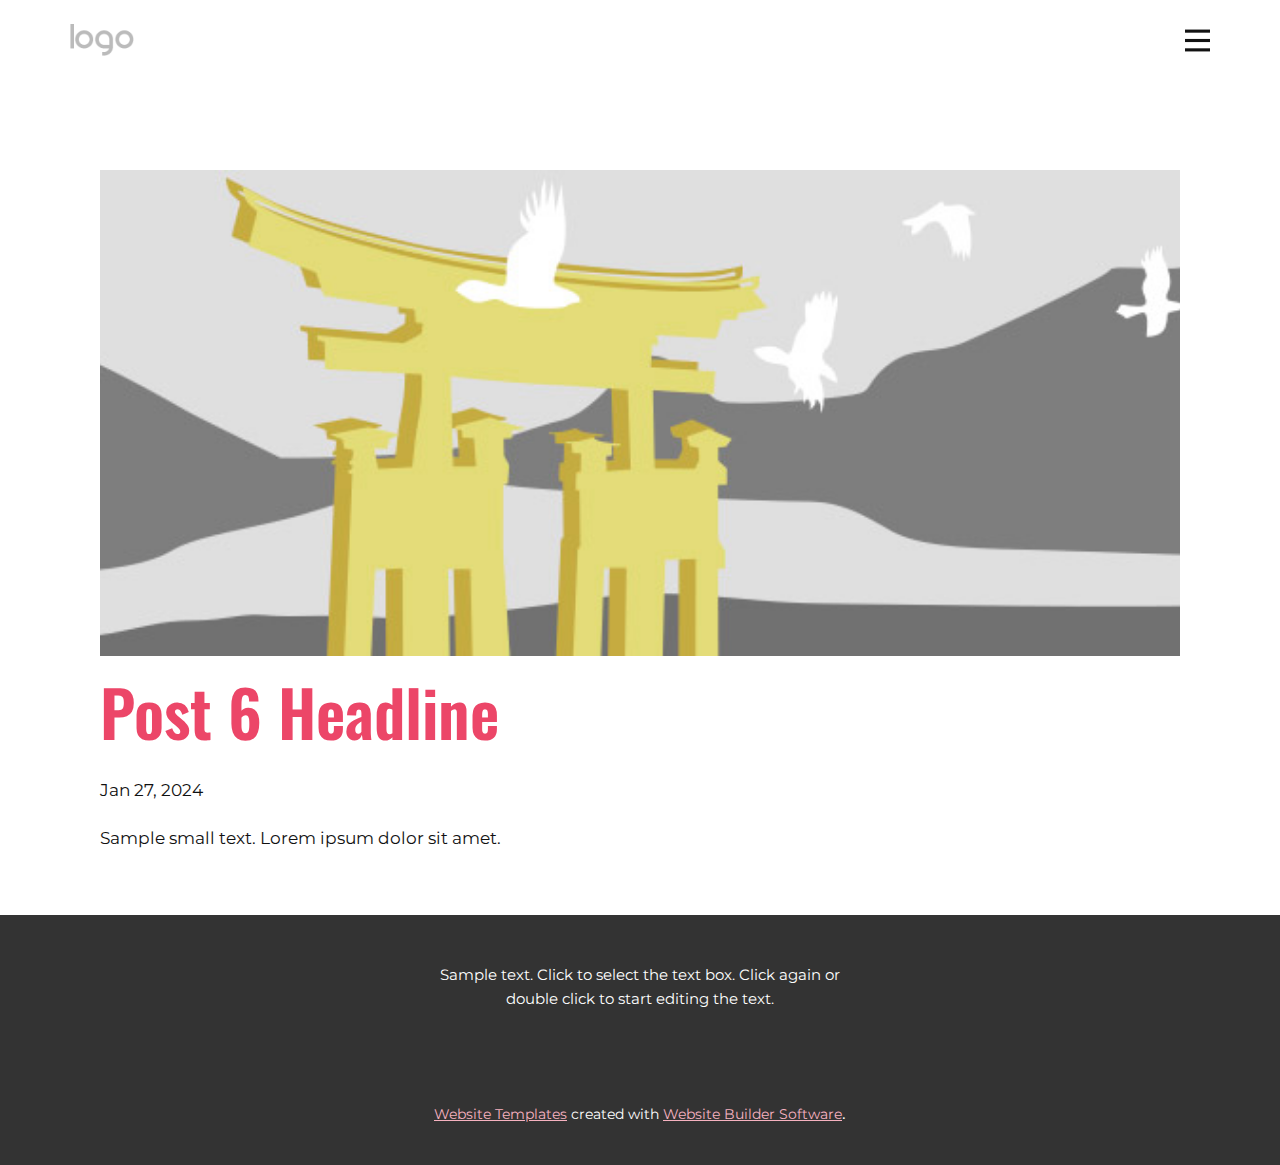
<file: Past Events/blog/post-5.html>
<!DOCTYPE html>
<html style="font-size: 17px;" lang="en"><head>
    <meta name="viewport" content="width=device-width, initial-scale=1.0">
    <meta charset="utf-8">
    <meta name="keywords" content="Post 1 Headline">
    <meta name="description" content="">
    <title>Post 6 Headline</title>
    <link rel="stylesheet" href="../nicepage.css" media="screen">
<link rel="stylesheet" href="../Post-Template.css" media="screen">
    <script class="u-script" type="text/javascript" src="../jquery-1.9.1.min.js" defer=""></script>
    <script class="u-script" type="text/javascript" src="../nicepage.js" defer=""></script>
    <meta name="generator" content="Nicepage 6.3.7, nicepage.com">
    <link id="u-theme-google-font" rel="stylesheet" href="https://fonts.googleapis.com/css?family=Oswald:200,300,400,500,600,700|Montserrat:100,100i,200,200i,300,300i,400,400i,500,500i,600,600i,700,700i,800,800i,900,900i">
    
    
    
    <script type="application/ld+json">{
		"@context": "http://schema.org",
		"@type": "Organization",
		"name": "Past Events",
		"logo": "images/default-logo.png"
}</script>
    <meta name="theme-color" content="#ad60ee">
  <meta data-intl-tel-input-cdn-path="intlTelInput/"></head>
  <body data-path-to-root="./" data-include-products="false" class="u-body u-xl-mode" data-lang="en"><header class="u-clearfix u-header u-header" id="sec-8cd7"><div class="u-clearfix u-sheet u-valign-middle u-sheet-1">
        <a href="https://nicepage.com" class="u-image u-logo u-image-1">
          <img src="../images/default-logo.png" class="u-logo-image u-logo-image-1">
        </a>
        <nav class="u-menu u-menu-hamburger u-offcanvas u-menu-1" data-responsive-from="XL">
          <div class="menu-collapse" style="font-size: 1rem; letter-spacing: 0px;">
            <a class="u-button-style u-custom-left-right-menu-spacing u-custom-padding-bottom u-custom-top-bottom-menu-spacing u-nav-link u-text-active-palette-1-base u-text-hover-palette-2-base" href="#">
              <svg class="u-svg-link" viewBox="0 0 24 24"><use xlink:href="#menu-hamburger"></use></svg>
              <svg class="u-svg-content" version="1.1" id="menu-hamburger" viewBox="0 0 16 16" x="0px" y="0px" xmlns:xlink="http://www.w3.org/1999/xlink" xmlns="http://www.w3.org/2000/svg"><g><rect y="1" width="16" height="2"></rect><rect y="7" width="16" height="2"></rect><rect y="13" width="16" height="2"></rect>
</g></svg>
            </a>
          </div>
          <div class="u-nav-container">
            <ul class="u-nav u-unstyled u-nav-1"><li class="u-nav-item"><a class="u-button-style u-nav-link u-text-active-palette-1-base u-text-hover-palette-2-base" href="../Home.html" style="padding: 10px 20px;">Home</a>
</li><li class="u-nav-item"><a class="u-button-style u-nav-link u-text-active-palette-1-base u-text-hover-palette-2-base" href="../About.html" style="padding: 10px 20px;">About</a>
</li><li class="u-nav-item"><a class="u-button-style u-nav-link u-text-active-palette-1-base u-text-hover-palette-2-base" href="../Contact.html" style="padding: 10px 20px;">Contact</a>
</li></ul>
          </div>
          <div class="u-nav-container-collapse">
            <div class="u-black u-container-style u-inner-container-layout u-opacity u-opacity-95 u-sidenav">
              <div class="u-inner-container-layout u-sidenav-overflow">
                <div class="u-menu-close"></div>
                <ul class="u-align-center u-nav u-popupmenu-items u-unstyled u-nav-2"><li class="u-nav-item"><a class="u-button-style u-nav-link" href="../Home.html">Home</a>
</li><li class="u-nav-item"><a class="u-button-style u-nav-link" href="../About.html">About</a>
</li><li class="u-nav-item"><a class="u-button-style u-nav-link" href="../Contact.html">Contact</a>
</li></ul>
              </div>
            </div>
            <div class="u-black u-menu-overlay u-opacity u-opacity-70"></div>
          </div>
        </nav>
      </div></header>
    <section class="u-align-center u-clearfix u-section-1" id="sec-d7a7">
      <div class="u-clearfix u-sheet u-valign-middle-md u-valign-middle-sm u-valign-middle-xs u-sheet-1"><!--post_details--><!--post_details_options_json--><!--{"source":""}--><!--/post_details_options_json--><!--blog_post-->
        <div class="u-container-style u-expanded-width u-post-details u-post-details-1">
          <div class="u-container-layout u-valign-middle u-container-layout-1"><!--blog_post_image-->
            <img alt="" class="u-blog-control u-expanded-width u-image u-image-default u-image-1" src="../images/8ad73f3c.jpeg"><!--/blog_post_image--><!--blog_post_header-->
            <h2 class="u-blog-control u-text u-text-1">Post 6 Headline</h2><!--/blog_post_header--><!--blog_post_metadata-->
            <div class="u-blog-control u-metadata u-metadata-1"><!--blog_post_metadata_date-->
              <span class="u-meta-date u-meta-icon">Jan 27, 2024</span><!--/blog_post_metadata_date--><!--blog_post_metadata_category-->
              <!--/blog_post_metadata_category--><!--blog_post_metadata_comments-->
              <!--/blog_post_metadata_comments-->
            </div><!--/blog_post_metadata--><!--blog_post_content-->
            <div class="u-align-justify u-blog-control u-post-content u-text u-text-2 fr-view">
  Sample small text. Lorem ipsum dolor sit amet.
  </div><!--/blog_post_content-->
          </div>
        </div><!--/blog_post--><!--/post_details-->
      </div>
    </section>
    
    
    
    <footer class="u-align-center u-clearfix u-footer u-grey-80 u-footer" id="sec-61fe"><div class="u-clearfix u-sheet u-sheet-1">
        <p class="u-small-text u-text u-text-variant u-text-1">Sample text. Click to select the text box. Click again or double click to start editing the text.</p>
      </div></footer>
    <section class="u-backlink u-clearfix u-grey-80">
      <a class="u-link" href="https://nicepage.com/website-templates" target="_blank">
        <span>Website Templates</span>
      </a>
      <p class="u-text">
        <span>created with</span>
      </p>
      <a class="u-link" href="" target="_blank">
        <span>Website Builder Software</span>
      </a>. 
    </section>
  
</body></html>
</file>
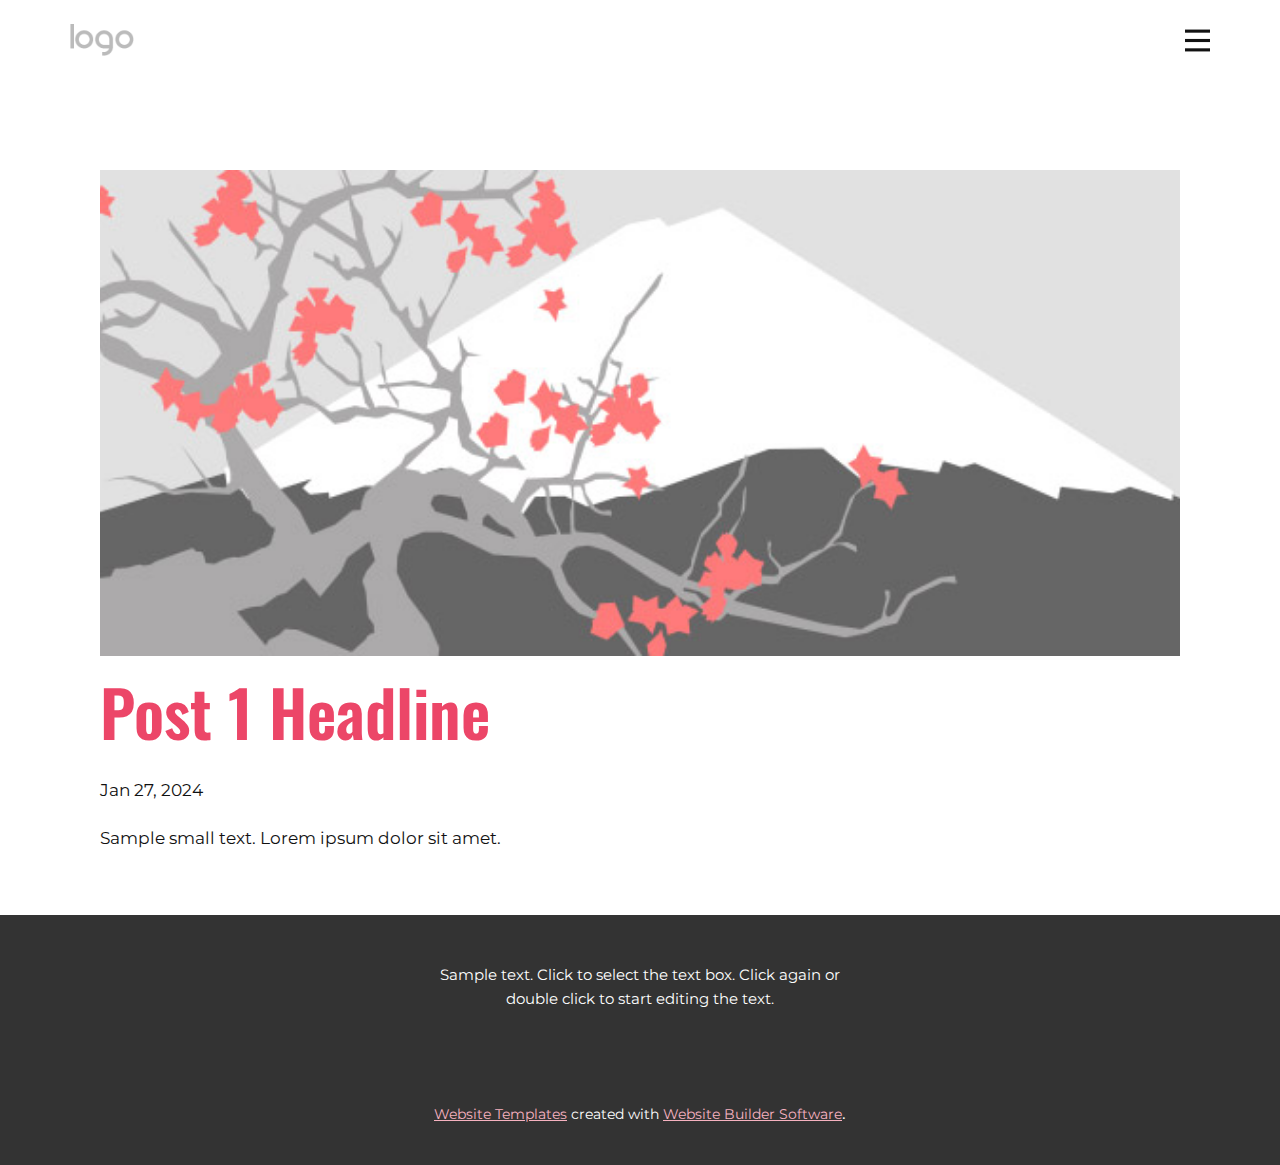
<file: Past Events/blog/post.html>
<!DOCTYPE html>
<html style="font-size: 17px;" lang="en"><head>
    <meta name="viewport" content="width=device-width, initial-scale=1.0">
    <meta charset="utf-8">
    <meta name="keywords" content="Post 1 Headline">
    <meta name="description" content="">
    <title>Post 1 Headline</title>
    <link rel="stylesheet" href="../nicepage.css" media="screen">
<link rel="stylesheet" href="../Post-Template.css" media="screen">
    <script class="u-script" type="text/javascript" src="../jquery-1.9.1.min.js" defer=""></script>
    <script class="u-script" type="text/javascript" src="../nicepage.js" defer=""></script>
    <meta name="generator" content="Nicepage 6.3.7, nicepage.com">
    <link id="u-theme-google-font" rel="stylesheet" href="https://fonts.googleapis.com/css?family=Oswald:200,300,400,500,600,700|Montserrat:100,100i,200,200i,300,300i,400,400i,500,500i,600,600i,700,700i,800,800i,900,900i">
    
    
    
    <script type="application/ld+json">{
		"@context": "http://schema.org",
		"@type": "Organization",
		"name": "Past Events",
		"logo": "images/default-logo.png"
}</script>
    <meta name="theme-color" content="#ad60ee">
  <meta data-intl-tel-input-cdn-path="intlTelInput/"></head>
  <body data-path-to-root="./" data-include-products="false" class="u-body u-xl-mode" data-lang="en"><header class="u-clearfix u-header u-header" id="sec-8cd7"><div class="u-clearfix u-sheet u-valign-middle u-sheet-1">
        <a href="https://nicepage.com" class="u-image u-logo u-image-1">
          <img src="../images/default-logo.png" class="u-logo-image u-logo-image-1">
        </a>
        <nav class="u-menu u-menu-hamburger u-offcanvas u-menu-1" data-responsive-from="XL">
          <div class="menu-collapse" style="font-size: 1rem; letter-spacing: 0px;">
            <a class="u-button-style u-custom-left-right-menu-spacing u-custom-padding-bottom u-custom-top-bottom-menu-spacing u-nav-link u-text-active-palette-1-base u-text-hover-palette-2-base" href="#">
              <svg class="u-svg-link" viewBox="0 0 24 24"><use xlink:href="#menu-hamburger"></use></svg>
              <svg class="u-svg-content" version="1.1" id="menu-hamburger" viewBox="0 0 16 16" x="0px" y="0px" xmlns:xlink="http://www.w3.org/1999/xlink" xmlns="http://www.w3.org/2000/svg"><g><rect y="1" width="16" height="2"></rect><rect y="7" width="16" height="2"></rect><rect y="13" width="16" height="2"></rect>
</g></svg>
            </a>
          </div>
          <div class="u-nav-container">
            <ul class="u-nav u-unstyled u-nav-1"><li class="u-nav-item"><a class="u-button-style u-nav-link u-text-active-palette-1-base u-text-hover-palette-2-base" href="../Home.html" style="padding: 10px 20px;">Home</a>
</li><li class="u-nav-item"><a class="u-button-style u-nav-link u-text-active-palette-1-base u-text-hover-palette-2-base" href="../About.html" style="padding: 10px 20px;">About</a>
</li><li class="u-nav-item"><a class="u-button-style u-nav-link u-text-active-palette-1-base u-text-hover-palette-2-base" href="../Contact.html" style="padding: 10px 20px;">Contact</a>
</li></ul>
          </div>
          <div class="u-nav-container-collapse">
            <div class="u-black u-container-style u-inner-container-layout u-opacity u-opacity-95 u-sidenav">
              <div class="u-inner-container-layout u-sidenav-overflow">
                <div class="u-menu-close"></div>
                <ul class="u-align-center u-nav u-popupmenu-items u-unstyled u-nav-2"><li class="u-nav-item"><a class="u-button-style u-nav-link" href="../Home.html">Home</a>
</li><li class="u-nav-item"><a class="u-button-style u-nav-link" href="../About.html">About</a>
</li><li class="u-nav-item"><a class="u-button-style u-nav-link" href="../Contact.html">Contact</a>
</li></ul>
              </div>
            </div>
            <div class="u-black u-menu-overlay u-opacity u-opacity-70"></div>
          </div>
        </nav>
      </div></header>
    <section class="u-align-center u-clearfix u-section-1" id="sec-d7a7">
      <div class="u-clearfix u-sheet u-valign-middle-md u-valign-middle-sm u-valign-middle-xs u-sheet-1"><!--post_details--><!--post_details_options_json--><!--{"source":""}--><!--/post_details_options_json--><!--blog_post-->
        <div class="u-container-style u-expanded-width u-post-details u-post-details-1">
          <div class="u-container-layout u-valign-middle u-container-layout-1"><!--blog_post_image-->
            <img alt="" class="u-blog-control u-expanded-width u-image u-image-default u-image-1" src="../images/0fd3416c.jpeg"><!--/blog_post_image--><!--blog_post_header-->
            <h2 class="u-blog-control u-text u-text-1">Post 1 Headline</h2><!--/blog_post_header--><!--blog_post_metadata-->
            <div class="u-blog-control u-metadata u-metadata-1"><!--blog_post_metadata_date-->
              <span class="u-meta-date u-meta-icon">Jan 27, 2024</span><!--/blog_post_metadata_date--><!--blog_post_metadata_category-->
              <!--/blog_post_metadata_category--><!--blog_post_metadata_comments-->
              <!--/blog_post_metadata_comments-->
            </div><!--/blog_post_metadata--><!--blog_post_content-->
            <div class="u-align-justify u-blog-control u-post-content u-text u-text-2 fr-view">
  Sample small text. Lorem ipsum dolor sit amet.
  </div><!--/blog_post_content-->
          </div>
        </div><!--/blog_post--><!--/post_details-->
      </div>
    </section>
    
    
    
    <footer class="u-align-center u-clearfix u-footer u-grey-80 u-footer" id="sec-61fe"><div class="u-clearfix u-sheet u-sheet-1">
        <p class="u-small-text u-text u-text-variant u-text-1">Sample text. Click to select the text box. Click again or double click to start editing the text.</p>
      </div></footer>
    <section class="u-backlink u-clearfix u-grey-80">
      <a class="u-link" href="https://nicepage.com/website-templates" target="_blank">
        <span>Website Templates</span>
      </a>
      <p class="u-text">
        <span>created with</span>
      </p>
      <a class="u-link" href="" target="_blank">
        <span>Website Builder Software</span>
      </a>. 
    </section>
  
</body></html>
</file>
